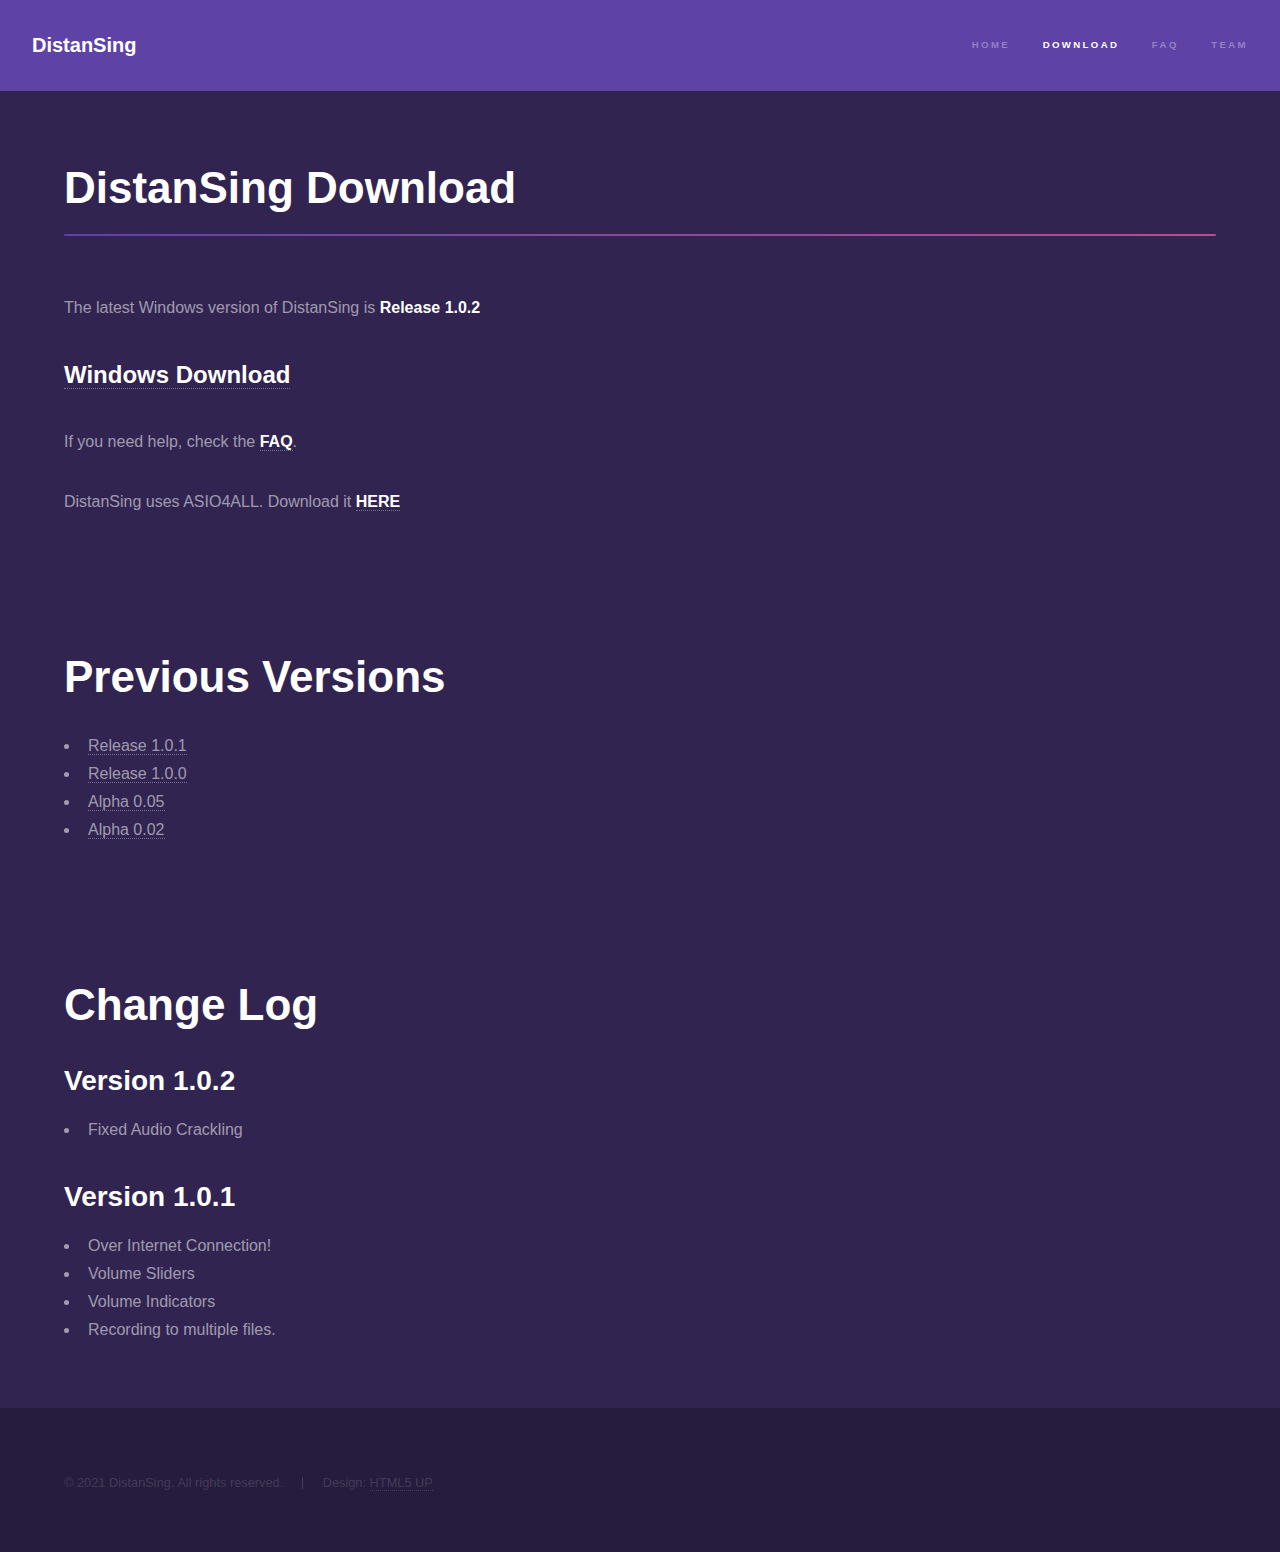
<file: download.html>
<!DOCTYPE HTML>
<!--
	Hyperspace by HTML5 UP
	html5up.net | @ajlkn
	Free for personal and commercial use under the CCA 3.0 license (html5up.net/license)
-->
<html>
	<head>
		<title>DistanSing - Download</title>
		<meta charset="utf-8" />
		<meta name="viewport" content="width=device-width, initial-scale=1, user-scalable=no" />
		<meta name="description" content="A Low-Latency Audio App Made for Musicians">
		<link rel="stylesheet" href="assets/css/main.css" />
		<noscript><link rel="stylesheet" href="assets/css/noscript.css" /></noscript>
	</head>
	<body class="is-preload">

		<!-- Header -->
			<header id="header">
				<a href="index.html" class="title">DistanSing</a>
				<nav>
					<ul>
						<li><a href="index.html">Home</a></li>
						<li><a href="download.html" class="active">Download</a></li>
						<li><a href="faq.html">FAQ</a></li>
						<li><a href="team.html">Team</a></li>

						<!-- <li><a href="elements.html">Elements</a></li> -->
					</ul>
				</nav>
			</header>

		<!-- Wrapper -->
			<div id="wrapper">

				<!-- Main -->
					<section id="main" class="wrapper">
						<div class="inner">
							<h1 class="major">DistanSing Download</h1>
							<!-- <span class="image fit"><img src="images/pic04.jpg" alt="" /></span> -->
							<p>The latest Windows version of DistanSing is <strong>Release 1.0.2</strong></p>
							<p class="download"><strong><a href="/downloads/1.0.2.zip" class="bigLink">Windows Download</a></strong></p>
							<p>If you need help, check the <strong><a href="faq.html">FAQ</a></strong>.</p>
							<p>DistanSing uses ASIO4ALL. Download it <strong><a href="/downloads/ASIO4ALL_2_14_English.exe">HERE</a></strong></p>
						</div>
						<div class="inner">
							<h1>Previous Versions</h1>
							<ul>
								<li><a href="/downloads/1.0.1.zip">Release 1.0.1</a></li>
								<li><a href="/downloads/1.0.0.zip">Release 1.0.0</a></li>
								<li><a href="/downloads/a0.05.zip">Alpha 0.05</a></li>
								<li><a href="/downloads/a0.02.zip">Alpha 0.02</a></li>
								
							</ul>
						</div>
						<div class="inner">
							<h1>Change Log</h1>
							<h2>Version 1.0.2</h2>
							<ul>
								<li>Fixed Audio Crackling</li>
							</ul>
							<h2>Version 1.0.1</h2>
							<ul>
								<li>Over Internet Connection!</li>
								<li>Volume Sliders</li>
								<li>Volume Indicators</li>
								<li>Recording to multiple files.</li>
							</ul>
						</div>
					</section>
		

			</div>

		<!-- Footer -->
			<footer id="footer" class="wrapper alt">
				<div class="inner">
					<ul class="menu">
						<li>&copy; 2021 DistanSing. All rights reserved.</li><li>Design: <a href="http://html5up.net">HTML5 UP</a></li>
					</ul>
				</div>
			</footer>

		<!-- Scripts -->
			<script src="assets/js/jquery.min.js"></script>
			<script src="assets/js/jquery.scrollex.min.js"></script>
			<script src="assets/js/jquery.scrolly.min.js"></script>
			<script src="assets/js/browser.min.js"></script>
			<script src="assets/js/breakpoints.min.js"></script>
			<script src="assets/js/util.js"></script>
			<script src="assets/js/main.js"></script>

	</body>
</html>
</file>
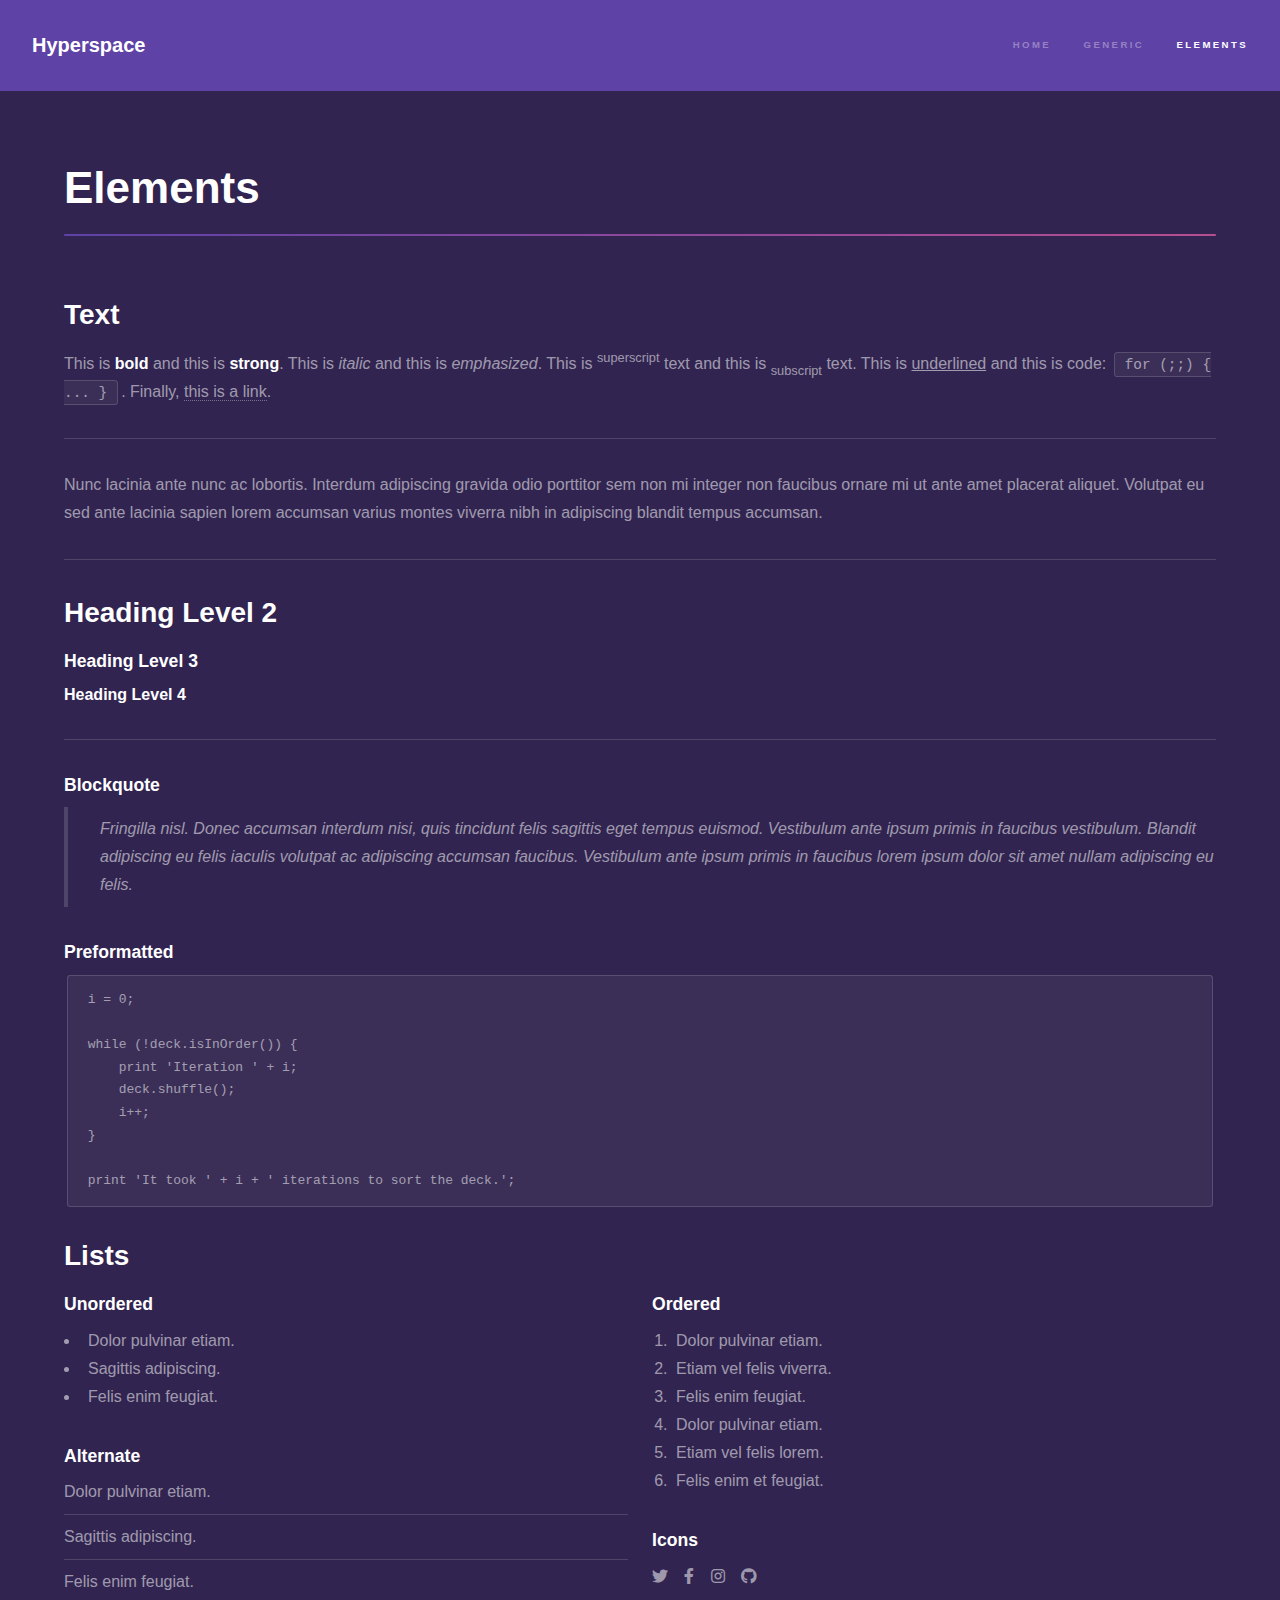
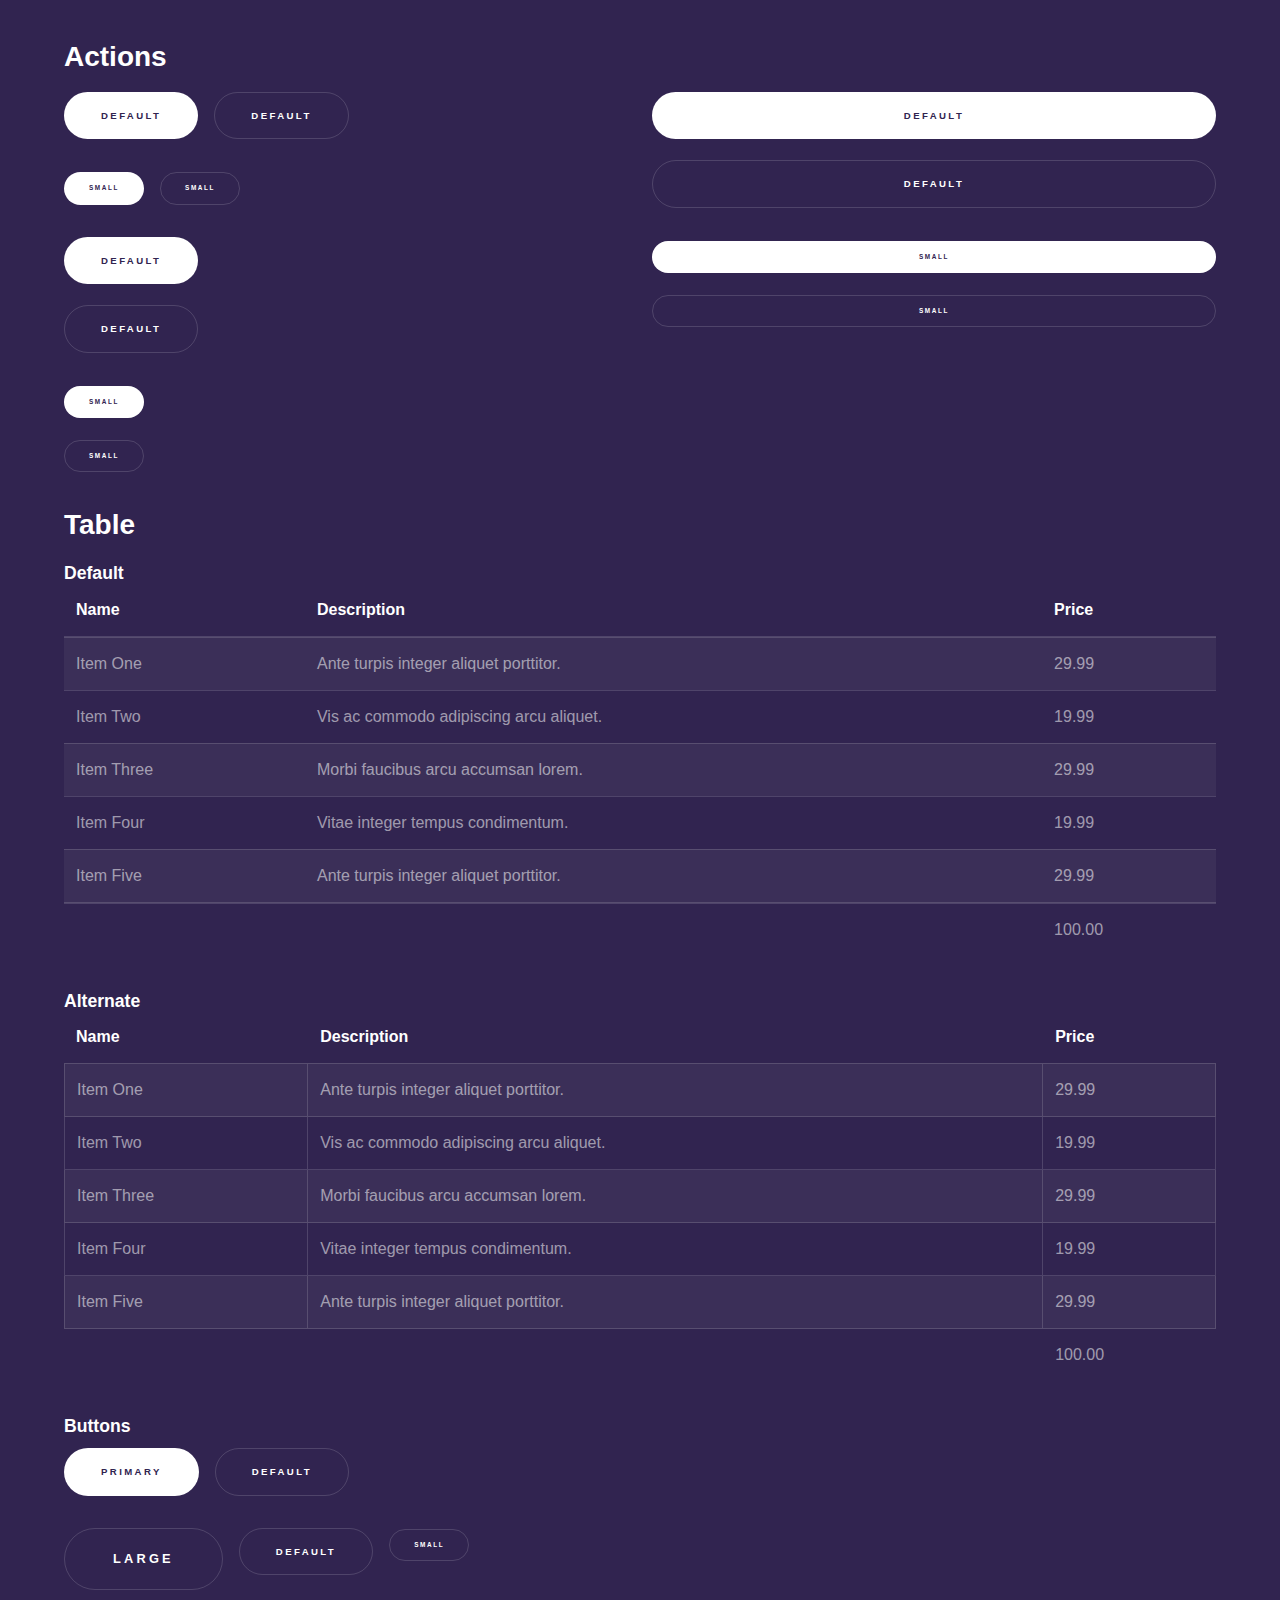
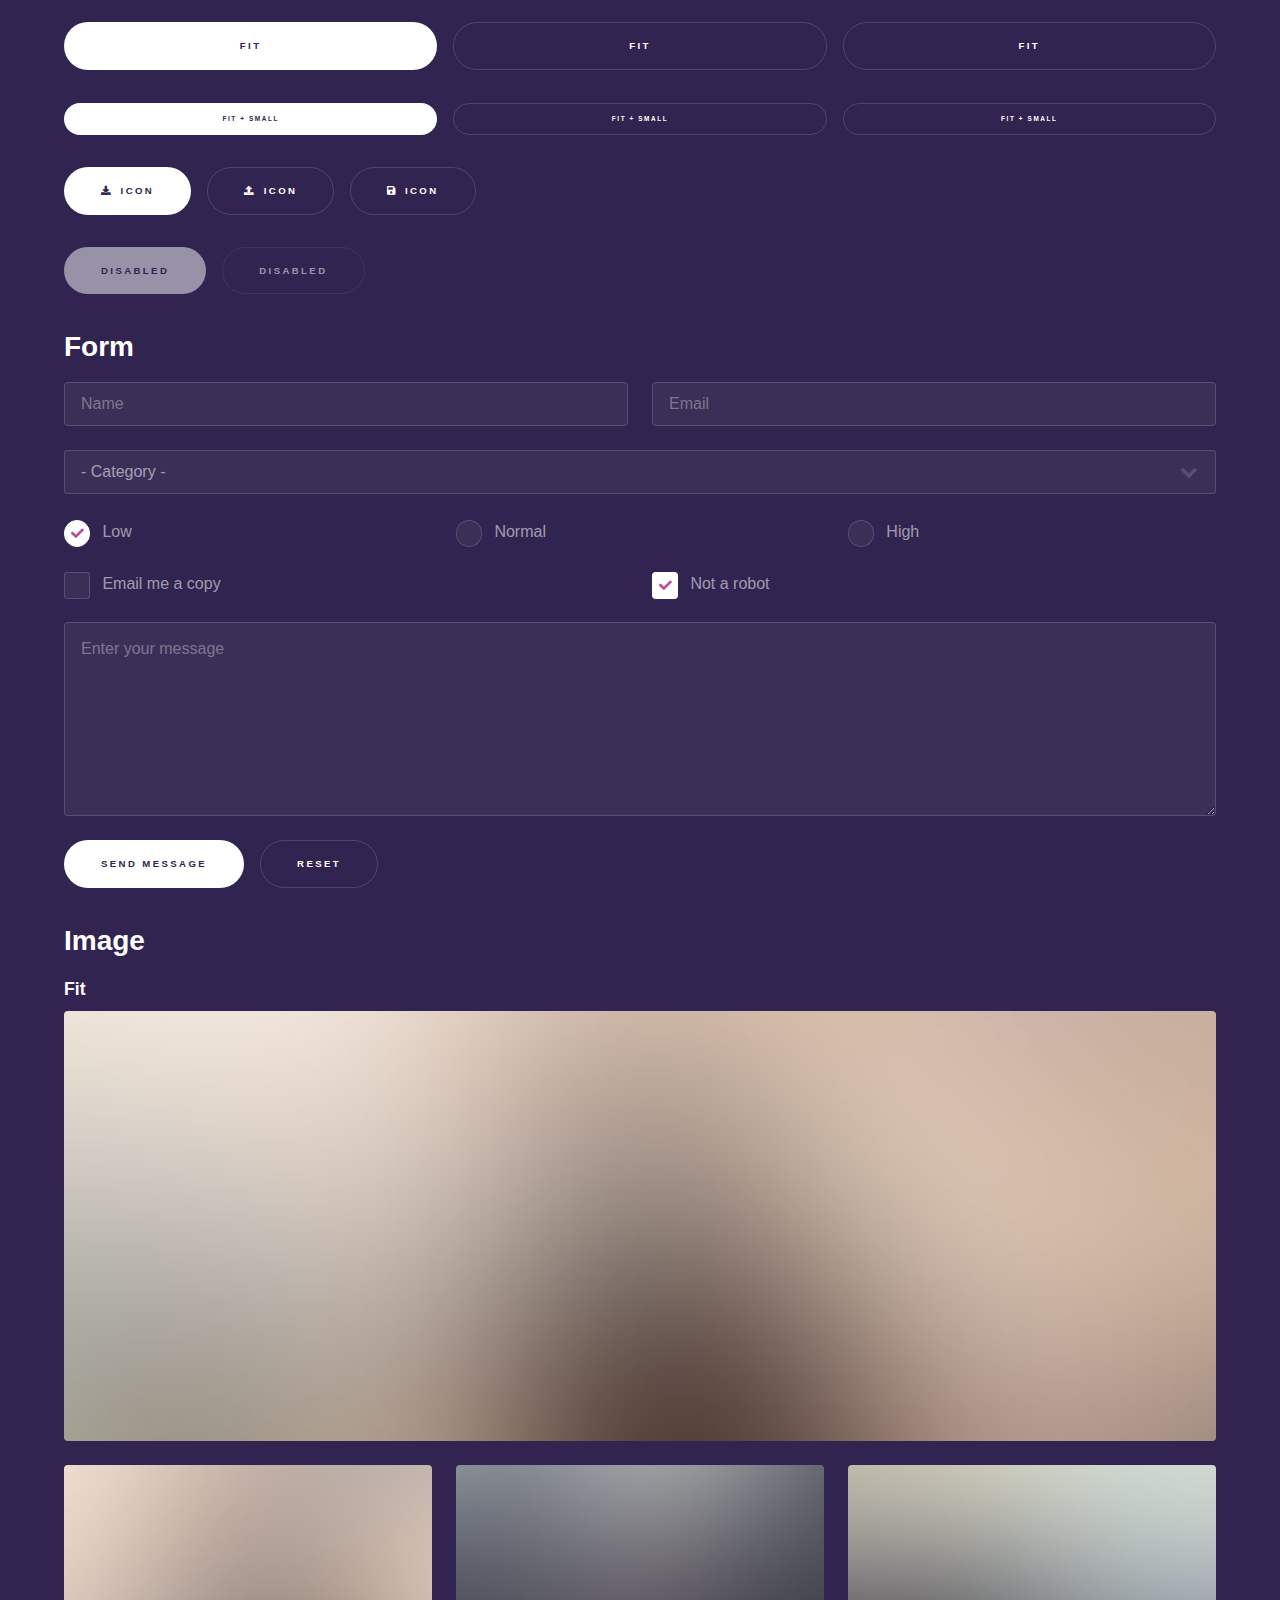
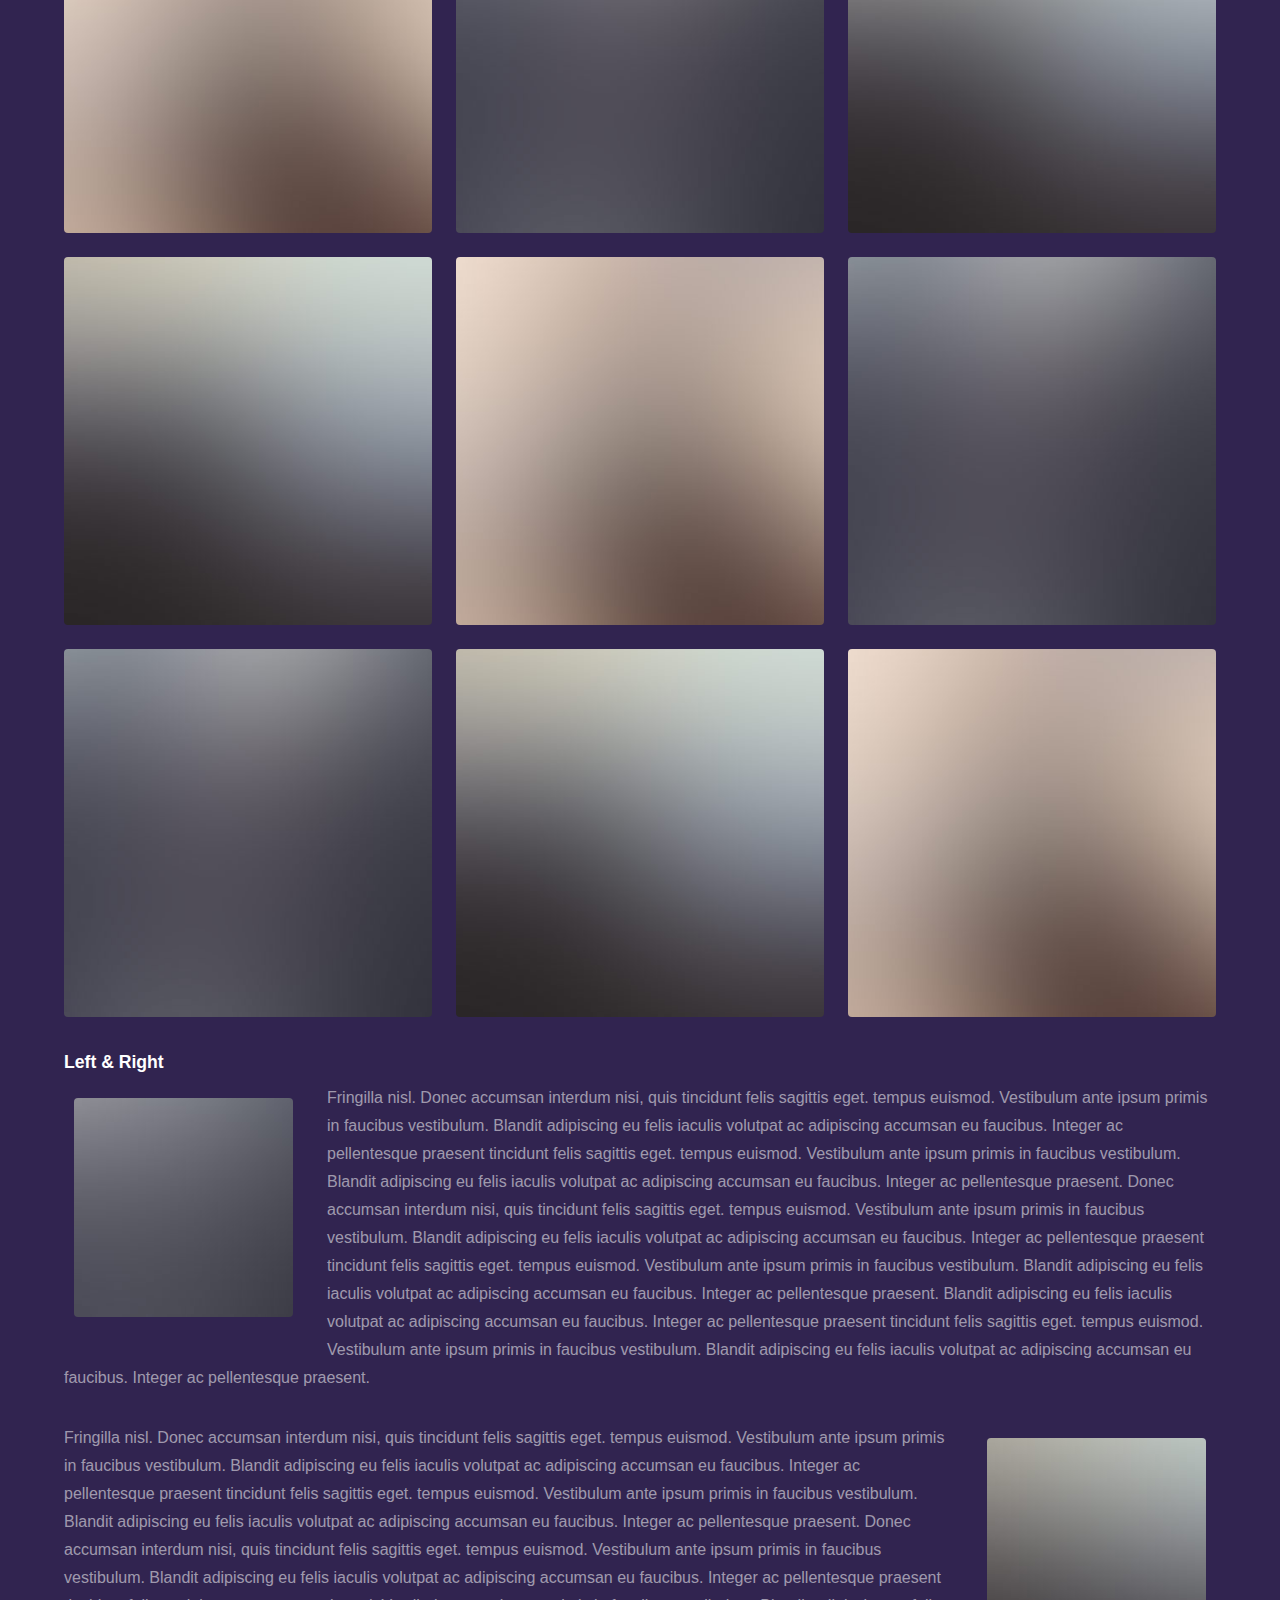
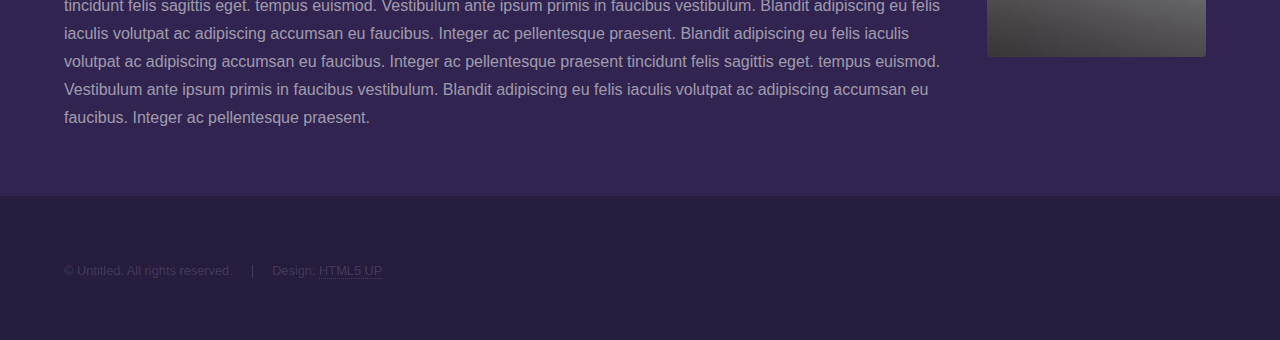
<file: elements.html>
<!DOCTYPE HTML>
<!--
	Hyperspace by HTML5 UP
	html5up.net | @ajlkn
	Free for personal and commercial use under the CCA 3.0 license (html5up.net/license)
-->
<html>
	<head>
		<title>Elements - Hyperspace by HTML5 UP</title>
		<meta charset="utf-8" />
		<meta name="viewport" content="width=device-width, initial-scale=1, user-scalable=no" />
		<link rel="stylesheet" href="assets/css/main.css" />
		<noscript><link rel="stylesheet" href="assets/css/noscript.css" /></noscript>
	</head>
	<body class="is-preload">

		<!-- Header -->
			<header id="header">
				<a href="index.html" class="title">Hyperspace</a>
				<nav>
					<ul>
						<li><a href="index.html">Home</a></li>
						<li><a href="generic.html">Generic</a></li>
						<li><a href="elements.html"  class="active">Elements</a></li>
					</ul>
				</nav>
			</header>

		<!-- Wrapper -->
			<div id="wrapper">

				<!-- Main -->
					<section id="main" class="wrapper">
						<div class="inner">
							<h1 class="major">Elements</h1>

							<!-- Text -->
								<section>
									<h2>Text</h2>
									<p>This is <b>bold</b> and this is <strong>strong</strong>. This is <i>italic</i> and this is <em>emphasized</em>.
									This is <sup>superscript</sup> text and this is <sub>subscript</sub> text.
									This is <u>underlined</u> and this is code: <code>for (;;) { ... }</code>. Finally, <a href="#">this is a link</a>.</p>
									<hr />
									<p>Nunc lacinia ante nunc ac lobortis. Interdum adipiscing gravida odio porttitor sem non mi integer non faucibus ornare mi ut ante amet placerat aliquet. Volutpat eu sed ante lacinia sapien lorem accumsan varius montes viverra nibh in adipiscing blandit tempus accumsan.</p>
									<hr />
									<h2>Heading Level 2</h2>
									<h3>Heading Level 3</h3>
									<h4>Heading Level 4</h4>
									<hr />
									<h3>Blockquote</h3>
									<blockquote>Fringilla nisl. Donec accumsan interdum nisi, quis tincidunt felis sagittis eget tempus euismod. Vestibulum ante ipsum primis in faucibus vestibulum. Blandit adipiscing eu felis iaculis volutpat ac adipiscing accumsan faucibus. Vestibulum ante ipsum primis in faucibus lorem ipsum dolor sit amet nullam adipiscing eu felis.</blockquote>
									<h3>Preformatted</h3>
									<pre><code>i = 0;

while (!deck.isInOrder()) {
    print 'Iteration ' + i;
    deck.shuffle();
    i++;
}

print 'It took ' + i + ' iterations to sort the deck.';</code></pre>
								</section>

							<!-- Lists -->
								<section>
									<h2>Lists</h2>
									<div class="row">
										<div class="col-6 col-12-medium">
											<h3>Unordered</h3>
											<ul>
												<li>Dolor pulvinar etiam.</li>
												<li>Sagittis adipiscing.</li>
												<li>Felis enim feugiat.</li>
											</ul>
											<h3>Alternate</h3>
											<ul class="alt">
												<li>Dolor pulvinar etiam.</li>
												<li>Sagittis adipiscing.</li>
												<li>Felis enim feugiat.</li>
											</ul>
										</div>
										<div class="col-6 col-12-medium">
											<h3>Ordered</h3>
											<ol>
												<li>Dolor pulvinar etiam.</li>
												<li>Etiam vel felis viverra.</li>
												<li>Felis enim feugiat.</li>
												<li>Dolor pulvinar etiam.</li>
												<li>Etiam vel felis lorem.</li>
												<li>Felis enim et feugiat.</li>
											</ol>
											<h3>Icons</h3>
											<ul class="icons">
												<li><a href="#" class="icon brands fa-twitter"><span class="label">Twitter</span></a></li>
												<li><a href="#" class="icon brands fa-facebook-f"><span class="label">Facebook</span></a></li>
												<li><a href="#" class="icon brands fa-instagram"><span class="label">Instagram</span></a></li>
												<li><a href="#" class="icon brands fa-github"><span class="label">Github</span></a></li>
											</ul>
										</div>
									</div>
									<h2>Actions</h2>
									<div class="row">
										<div class="col-6 col-12-medium">
											<ul class="actions">
												<li><a href="#" class="button primary">Default</a></li>
												<li><a href="#" class="button">Default</a></li>
											</ul>
											<ul class="actions small">
												<li><a href="#" class="button primary small">Small</a></li>
												<li><a href="#" class="button small">Small</a></li>
											</ul>
											<ul class="actions stacked">
												<li><a href="#" class="button primary">Default</a></li>
												<li><a href="#" class="button">Default</a></li>
											</ul>
											<ul class="actions stacked">
												<li><a href="#" class="button primary small">Small</a></li>
												<li><a href="#" class="button small">Small</a></li>
											</ul>
										</div>
										<div class="col-6 col-12-medium">
											<ul class="actions stacked">
												<li><a href="#" class="button primary fit">Default</a></li>
												<li><a href="#" class="button fit">Default</a></li>
											</ul>
											<ul class="actions stacked">
												<li><a href="#" class="button primary small fit">Small</a></li>
												<li><a href="#" class="button small fit">Small</a></li>
											</ul>
										</div>
									</div>
								</section>

							<!-- Table -->
								<section>
									<h2>Table</h2>
									<h3>Default</h3>
									<div class="table-wrapper">
										<table>
											<thead>
												<tr>
													<th>Name</th>
													<th>Description</th>
													<th>Price</th>
												</tr>
											</thead>
											<tbody>
												<tr>
													<td>Item One</td>
													<td>Ante turpis integer aliquet porttitor.</td>
													<td>29.99</td>
												</tr>
												<tr>
													<td>Item Two</td>
													<td>Vis ac commodo adipiscing arcu aliquet.</td>
													<td>19.99</td>
												</tr>
												<tr>
													<td>Item Three</td>
													<td> Morbi faucibus arcu accumsan lorem.</td>
													<td>29.99</td>
												</tr>
												<tr>
													<td>Item Four</td>
													<td>Vitae integer tempus condimentum.</td>
													<td>19.99</td>
												</tr>
												<tr>
													<td>Item Five</td>
													<td>Ante turpis integer aliquet porttitor.</td>
													<td>29.99</td>
												</tr>
											</tbody>
											<tfoot>
												<tr>
													<td colspan="2"></td>
													<td>100.00</td>
												</tr>
											</tfoot>
										</table>
									</div>

									<h3>Alternate</h3>
									<div class="table-wrapper">
										<table class="alt">
											<thead>
												<tr>
													<th>Name</th>
													<th>Description</th>
													<th>Price</th>
												</tr>
											</thead>
											<tbody>
												<tr>
													<td>Item One</td>
													<td>Ante turpis integer aliquet porttitor.</td>
													<td>29.99</td>
												</tr>
												<tr>
													<td>Item Two</td>
													<td>Vis ac commodo adipiscing arcu aliquet.</td>
													<td>19.99</td>
												</tr>
												<tr>
													<td>Item Three</td>
													<td> Morbi faucibus arcu accumsan lorem.</td>
													<td>29.99</td>
												</tr>
												<tr>
													<td>Item Four</td>
													<td>Vitae integer tempus condimentum.</td>
													<td>19.99</td>
												</tr>
												<tr>
													<td>Item Five</td>
													<td>Ante turpis integer aliquet porttitor.</td>
													<td>29.99</td>
												</tr>
											</tbody>
											<tfoot>
												<tr>
													<td colspan="2"></td>
													<td>100.00</td>
												</tr>
											</tfoot>
										</table>
									</div>
								</section>

							<!-- Buttons -->
								<section>
									<h3>Buttons</h3>
									<ul class="actions">
										<li><a href="#" class="button primary">Primary</a></li>
										<li><a href="#" class="button">Default</a></li>
									</ul>
									<ul class="actions">
										<li><a href="#" class="button large">Large</a></li>
										<li><a href="#" class="button">Default</a></li>
										<li><a href="#" class="button small">Small</a></li>
									</ul>
									<ul class="actions fit">
										<li><a href="#" class="button primary fit">Fit</a></li>
										<li><a href="#" class="button fit">Fit</a></li>
										<li><a href="#" class="button fit">Fit</a></li>
									</ul>
									<ul class="actions fit small">
										<li><a href="#" class="button primary fit small">Fit + Small</a></li>
										<li><a href="#" class="button fit small">Fit + Small</a></li>
										<li><a href="#" class="button fit small">Fit + Small</a></li>
									</ul>
									<ul class="actions">
										<li><a href="#" class="button primary icon solid fa-download">Icon</a></li>
										<li><a href="#" class="button icon solid fa-upload">Icon</a></li>
										<li><a href="#" class="button icon solid fa-save">Icon</a></li>
									</ul>
									<ul class="actions">
										<li><span class="button primary disabled">Disabled</span></li>
										<li><span class="button disabled">Disabled</span></li>
									</ul>
								</section>

							<!-- Form -->
								<section>
									<h2>Form</h2>
									<form method="post" action="#">
										<div class="row gtr-uniform">
											<div class="col-6 col-12-xsmall">
												<input type="text" name="demo-name" id="demo-name" value="" placeholder="Name" />
											</div>
											<div class="col-6 col-12-xsmall">
												<input type="email" name="demo-email" id="demo-email" value="" placeholder="Email" />
											</div>
											<div class="col-12">
												<select name="demo-category" id="demo-category">
													<option value="">- Category -</option>
													<option value="1">Manufacturing</option>
													<option value="1">Shipping</option>
													<option value="1">Administration</option>
													<option value="1">Human Resources</option>
												</select>
											</div>
											<div class="col-4 col-12-small">
												<input type="radio" id="demo-priority-low" name="demo-priority" checked>
												<label for="demo-priority-low">Low</label>
											</div>
											<div class="col-4 col-12-small">
												<input type="radio" id="demo-priority-normal" name="demo-priority">
												<label for="demo-priority-normal">Normal</label>
											</div>
											<div class="col-4 col-12-small">
												<input type="radio" id="demo-priority-high" name="demo-priority">
												<label for="demo-priority-high">High</label>
											</div>
											<div class="col-6 col-12-small">
												<input type="checkbox" id="demo-copy" name="demo-copy">
												<label for="demo-copy">Email me a copy</label>
											</div>
											<div class="col-6 col-12-small">
												<input type="checkbox" id="demo-human" name="demo-human" checked>
												<label for="demo-human">Not a robot</label>
											</div>
											<div class="col-12">
												<textarea name="demo-message" id="demo-message" placeholder="Enter your message" rows="6"></textarea>
											</div>
											<div class="col-12">
												<ul class="actions">
													<li><input type="submit" value="Send Message" class="primary" /></li>
													<li><input type="reset" value="Reset" /></li>
												</ul>
											</div>
										</div>
									</form>
								</section>

							<!-- Image -->
								<section>
									<h2>Image</h2>
									<h3>Fit</h3>
									<div class="box alt">
										<div class="row gtr-uniform">
											<div class="col-12"><span class="image fit"><img src="images/pic04.jpg" alt="" /></span></div>
											<div class="col-4"><span class="image fit"><img src="images/pic01.jpg" alt="" /></span></div>
											<div class="col-4"><span class="image fit"><img src="images/pic02.jpg" alt="" /></span></div>
											<div class="col-4"><span class="image fit"><img src="images/pic03.jpg" alt="" /></span></div>
											<div class="col-4"><span class="image fit"><img src="images/pic03.jpg" alt="" /></span></div>
											<div class="col-4"><span class="image fit"><img src="images/pic01.jpg" alt="" /></span></div>
											<div class="col-4"><span class="image fit"><img src="images/pic02.jpg" alt="" /></span></div>
											<div class="col-4"><span class="image fit"><img src="images/pic02.jpg" alt="" /></span></div>
											<div class="col-4"><span class="image fit"><img src="images/pic03.jpg" alt="" /></span></div>
											<div class="col-4"><span class="image fit"><img src="images/pic01.jpg" alt="" /></span></div>
										</div>
									</div>
									<h3>Left &amp; Right</h3>
									<p><span class="image left"><img src="images/pic05.jpg" alt="" /></span>Fringilla nisl. Donec accumsan interdum nisi, quis tincidunt felis sagittis eget. tempus euismod. Vestibulum ante ipsum primis in faucibus vestibulum. Blandit adipiscing eu felis iaculis volutpat ac adipiscing accumsan eu faucibus. Integer ac pellentesque praesent tincidunt felis sagittis eget. tempus euismod. Vestibulum ante ipsum primis in faucibus vestibulum. Blandit adipiscing eu felis iaculis volutpat ac adipiscing accumsan eu faucibus. Integer ac pellentesque praesent. Donec accumsan interdum nisi, quis tincidunt felis sagittis eget. tempus euismod. Vestibulum ante ipsum primis in faucibus vestibulum. Blandit adipiscing eu felis iaculis volutpat ac adipiscing accumsan eu faucibus. Integer ac pellentesque praesent tincidunt felis sagittis eget. tempus euismod. Vestibulum ante ipsum primis in faucibus vestibulum. Blandit adipiscing eu felis iaculis volutpat ac adipiscing accumsan eu faucibus. Integer ac pellentesque praesent. Blandit adipiscing eu felis iaculis volutpat ac adipiscing accumsan eu faucibus. Integer ac pellentesque praesent tincidunt felis sagittis eget. tempus euismod. Vestibulum ante ipsum primis in faucibus vestibulum. Blandit adipiscing eu felis iaculis volutpat ac adipiscing accumsan eu faucibus. Integer ac pellentesque praesent.</p>
									<p><span class="image right"><img src="images/pic06.jpg" alt="" /></span>Fringilla nisl. Donec accumsan interdum nisi, quis tincidunt felis sagittis eget. tempus euismod. Vestibulum ante ipsum primis in faucibus vestibulum. Blandit adipiscing eu felis iaculis volutpat ac adipiscing accumsan eu faucibus. Integer ac pellentesque praesent tincidunt felis sagittis eget. tempus euismod. Vestibulum ante ipsum primis in faucibus vestibulum. Blandit adipiscing eu felis iaculis volutpat ac adipiscing accumsan eu faucibus. Integer ac pellentesque praesent. Donec accumsan interdum nisi, quis tincidunt felis sagittis eget. tempus euismod. Vestibulum ante ipsum primis in faucibus vestibulum. Blandit adipiscing eu felis iaculis volutpat ac adipiscing accumsan eu faucibus. Integer ac pellentesque praesent tincidunt felis sagittis eget. tempus euismod. Vestibulum ante ipsum primis in faucibus vestibulum. Blandit adipiscing eu felis iaculis volutpat ac adipiscing accumsan eu faucibus. Integer ac pellentesque praesent. Blandit adipiscing eu felis iaculis volutpat ac adipiscing accumsan eu faucibus. Integer ac pellentesque praesent tincidunt felis sagittis eget. tempus euismod. Vestibulum ante ipsum primis in faucibus vestibulum. Blandit adipiscing eu felis iaculis volutpat ac adipiscing accumsan eu faucibus. Integer ac pellentesque praesent.</p>
								</section>

						</div>
					</section>

			</div>

		<!-- Footer -->
			<footer id="footer" class="wrapper alt">
				<div class="inner">
					<ul class="menu">
						<li>&copy; Untitled. All rights reserved.</li><li>Design: <a href="http://html5up.net">HTML5 UP</a></li>
					</ul>
				</div>
			</footer>

		<!-- Scripts -->
			<script src="assets/js/jquery.min.js"></script>
			<script src="assets/js/jquery.scrollex.min.js"></script>
			<script src="assets/js/jquery.scrolly.min.js"></script>
			<script src="assets/js/browser.min.js"></script>
			<script src="assets/js/breakpoints.min.js"></script>
			<script src="assets/js/util.js"></script>
			<script src="assets/js/main.js"></script>

	</body>
</html>
</file>
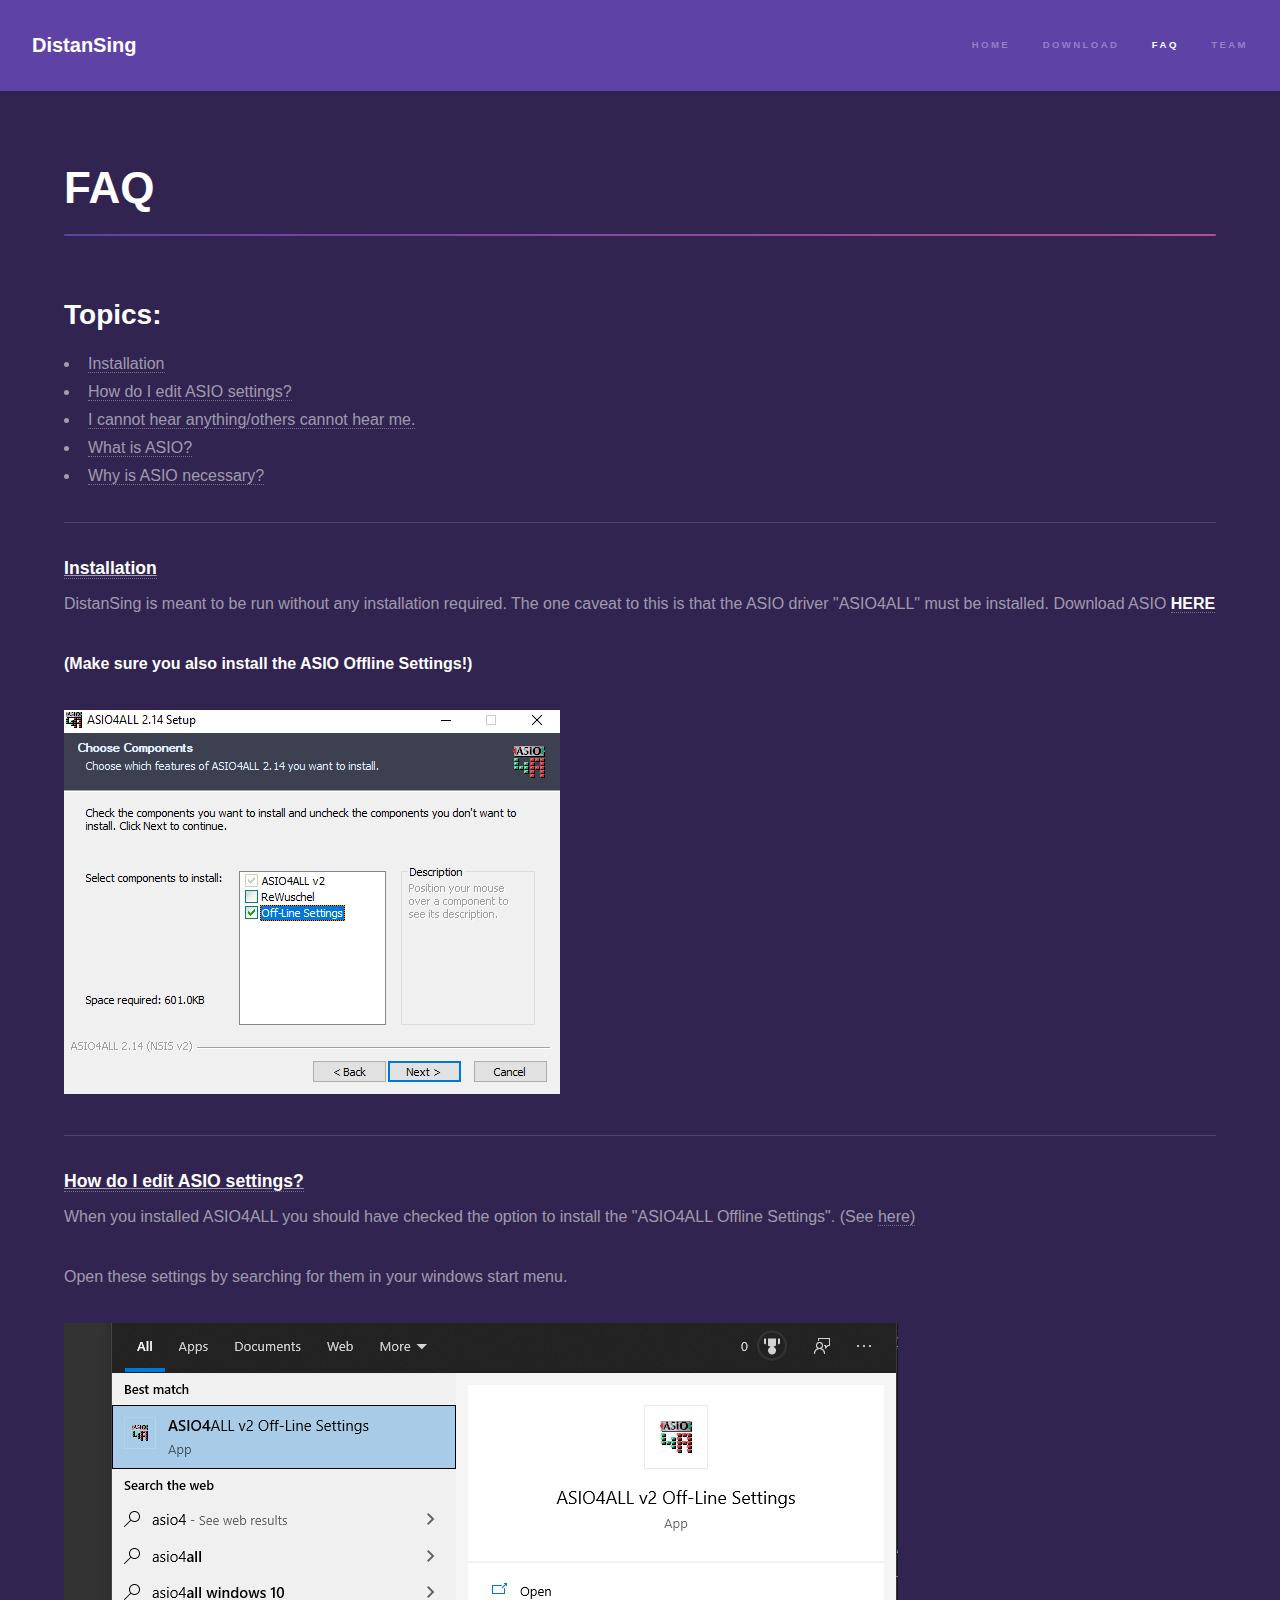
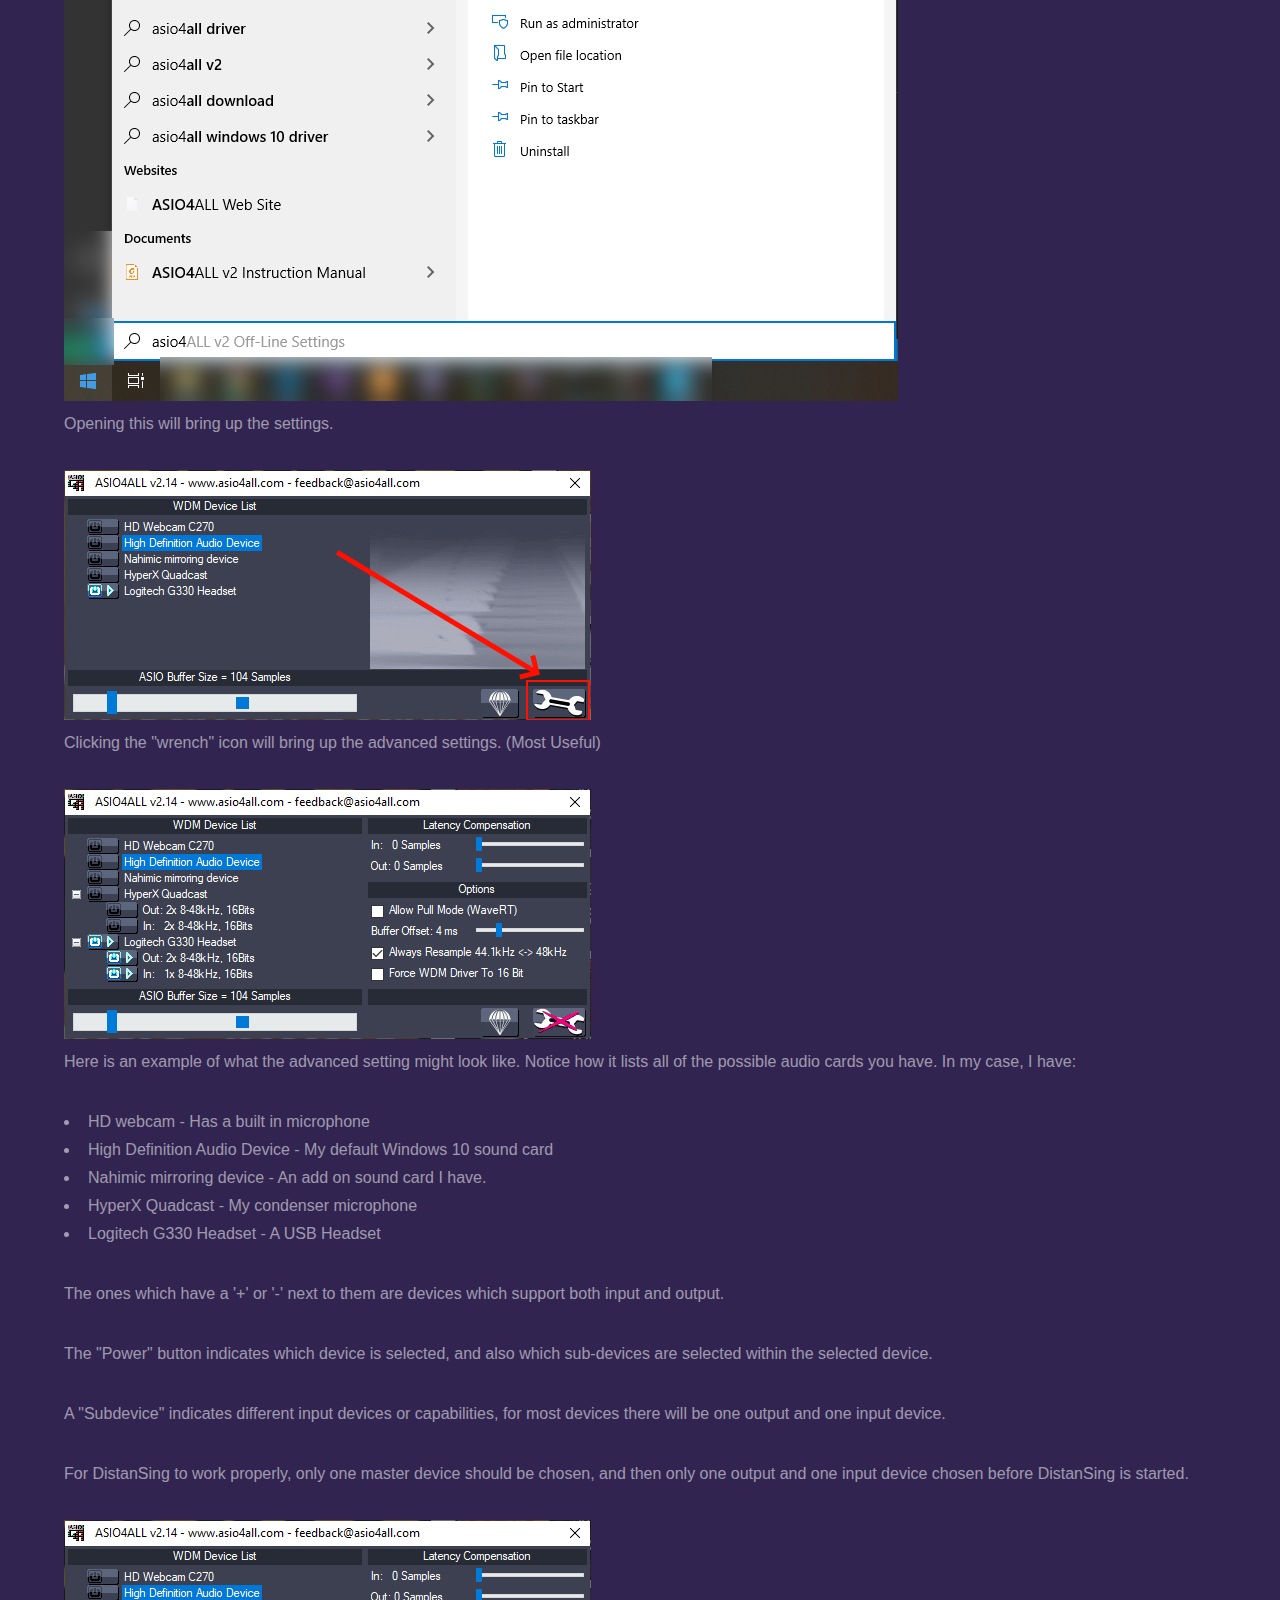
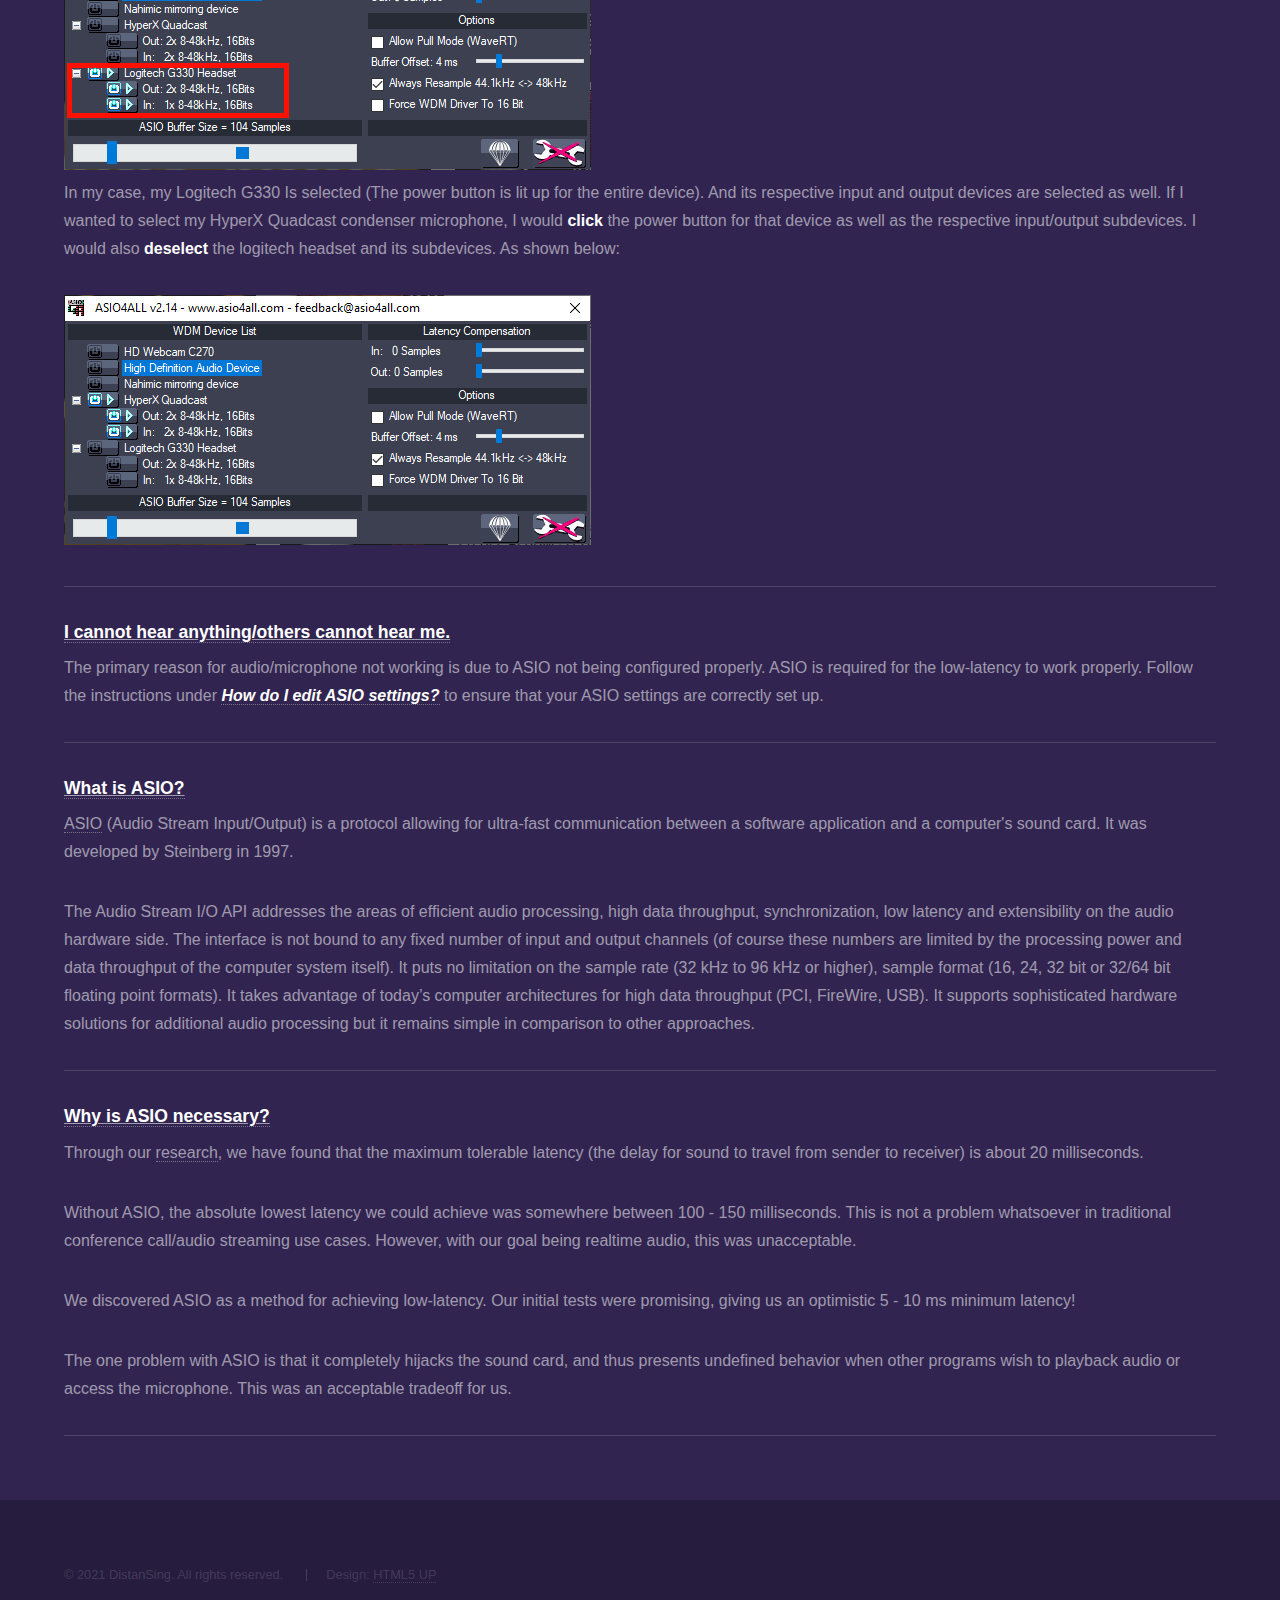
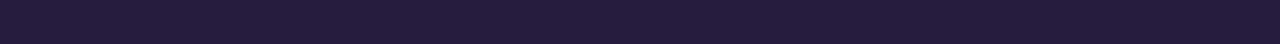
<file: faq.html>
<!DOCTYPE HTML>
<!--
	Hyperspace by HTML5 UP
	html5up.net | @ajlkn
	Free for personal and commercial use under the CCA 3.0 license (html5up.net/license)
-->
<html>

<head>
	<title>DistanSing - FAQ</title>
	<meta charset="utf-8" />
	<meta name="viewport" content="width=device-width, initial-scale=1, user-scalable=no" />
	<meta name="description" content="A Low-Latency Audio App Made for Musicians">
	<link rel="stylesheet" href="assets/css/main.css" />
	<noscript>
		<link rel="stylesheet" href="assets/css/noscript.css" />
	</noscript>
</head>

<body class="is-preload">

	<!-- Header -->
	<header id="header">
		<a href="index.html" class="title">DistanSing</a>
		<nav>
			<ul>
				<li><a href="index.html">Home</a></li>
				<li><a href="download.html">Download</a></li>
				<li><a href="faq.html" class="active">FAQ</a></li>
				<li><a href="team.html">Team</a></li>

			</ul>
		</nav>
	</header>

	<!-- Wrapper -->
	<div id="wrapper">

		<!-- Main -->
		<section id="main" class="wrapper">
			<div class="inner">
				<h1 class="major">FAQ</h1>
				<h2>Topics:</h2>
				<ul>
					<li><a href="#installation">Installation</a></li>
					<li><a href="#howASIO">How do I edit ASIO settings?</a></li>
					<li><a href="#audio">I cannot hear anything/others cannot hear me.</a></li>
					<li><a href="#whatASIO">What is ASIO?</a></li>
					<li><a href="#whyASIO">Why is ASIO necessary?</a></li>
				</ul>
				<hr>

				<u>
					<h3><a id="installation" href="#installation">Installation</a></h3>
				</u>
				<p>DistanSing is meant to be run without any installation required. The one caveat to this is that the
					ASIO driver "ASIO4ALL"
					must be installed. Download ASIO
					<strong><a href="downloads/ASIO4ALL_2_14_English.exe">HERE</a></strong>
				</p>
				<p><strong>(Make sure you also install the ASIO Offline Settings!)</strong></p>
				<p><img src="images/FAQ/ASIO_OFFLINE_SETTINGS.PNG" alt="ASIO Offline Settings Installer Option"
						data-position="center center" /></p>
				<hr>


				<u>
					<h3><a id="howASIO" href="#howASIO">How do I edit ASIO settings?</a></h3>
				</u>
				<p>When you installed ASIO4ALL you should have checked the option to install the "ASIO4ALL Offline
					Settings". (See <a href="#installation">here)</a></p>
				<p>Open these settings by searching for them in your windows start menu.</p>
				<img src="images/FAQ/offline_settings.png" alt="Windows offline settings search"
					data-position="center center" />
				<p>Opening this will bring up the settings.</p>
				<img src="images/FAQ/offline_settings_basic.PNG" alt="basic offline settings"
					data-position="center center" />
				<p>Clicking the "wrench" icon will bring up the advanced settings. (Most Useful)</p>
				<img src="images/FAQ/offline_settings_advanced.png" alt="advanced offline settings"
					data-position="center center" />
				<p>Here is an example of what the advanced setting might look like. Notice how it lists all of the
					possible audio cards you have. In my case, I have:
				</p>
				<ul>
					<li>HD webcam - Has a built in microphone</li>

					<li>High Definition Audio Device - My default Windows 10 sound card</li>
					<li>
						Nahimic mirroring device - An add on sound card I have.
					</li>
					<li>HyperX Quadcast - My condenser microphone</li>

					<li>Logitech G330 Headset - A USB Headset</li>
				</ul>
				<p>The ones which have a '+' or '-' next to them are devices which support both input and output. </p>
				<p>The "Power" button indicates which device is selected, and also which sub-devices are selected within
					the selected device.</p>
				<p>A "Subdevice" indicates different input devices or capabilities, for most devices there will be one
					output and one input device.</p>
				<p>For DistanSing to work properly, only one master device should be chosen, and then only one output
					and one input device chosen before DistanSing is started.</p>
				<img src="images/FAQ/offline_settings_advanced_selected.png"
					alt="advanced offline settings selection indicated" data-position="center center" />
				<p>In my case, my Logitech G330 Is selected (The power button is lit up for the entire device). And its
					respective input and output devices are selected as well.
					If I wanted to select my HyperX Quadcast condenser microphone, I would <strong>click</strong> the
					power button for that device as well as the respective input/output subdevices. I would also
					<strong>deselect</strong>
					the logitech headset and its subdevices. As shown below:
				</p>
				<img src="images/FAQ/offline_settings_advanced_hyperx.png"
					alt="advanced offline settings selection hyperX" data-position="center center" />
				<hr>
				<u>
					<h3><a id="audio" href="#audio">I cannot hear anything/others cannot hear me.</a></h3>
				</u>
				<p>The primary reason for audio/microphone not working is due to ASIO not being configured properly.
					ASIO is
					required for the low-latency
					to work properly. Follow the instructions under <em><strong><a href="#howASIO">How do I edit ASIO
								settings?</a></strong></em> to ensure
					that your ASIO settings are correctly set up.
				</p>
				<hr>
				<u>
					<h3><a id="whatASIO" href="#whatASIO">What is ASIO?</a></h3>
				</u>
				<p><a href="https://www.steinberg.net/en/company/technologies.html" target="_blank">ASIO</a> (Audio
					Stream Input/Output)
					is a protocol allowing for ultra-fast communication
					between a software application and a computer's sound card. It was developed by Steinberg in 1997.
				</p>
				<p>
					The Audio Stream I/O API addresses
					the areas of efficient audio processing, high data throughput, synchronization, low latency and
					extensibility on the audio hardware side.
					The interface is not bound to any fixed number of input and output channels (of course these numbers
					are limited by the processing power
					and data throughput of the computer system itself).
					It puts no limitation on the sample rate (32 kHz to 96 kHz or higher), sample format (16, 24, 32 bit
					or 32/64 bit floating point formats).
					It takes advantage of today’s computer architectures for high data throughput (PCI, FireWire, USB).
					It supports
					sophisticated hardware solutions for additional audio processing but it remains simple in comparison
					to other approaches.</p>
				<hr>
				<u>
					<h3><a id="whyASIO" href="#whyASIO">Why is ASIO necessary?</a></h3>
				</u>
				<p>Through our <a
						href="https://www.highfidelity.com/blog/how-much-latency-can-live-musicians-tolerate-da8e2ebe587a"
						target="_blank">research</a>, we have found
					that the maximum tolerable latency (the delay for sound to travel from sender to receiver) is
					about 20 milliseconds.</p>
				<p>Without ASIO, the absolute lowest latency we could achieve was somewhere between 100 - 150
					milliseconds. This is not a problem
					whatsoever in traditional conference call/audio streaming use cases. However, with our goal being
					realtime audio, this was unacceptable.
				</p>
				<p>We discovered ASIO as a method for achieving low-latency. Our initial tests were promising, giving us
					an optimistic 5 - 10 ms minimum latency!</p>
				<p>The one problem with ASIO is that it completely hijacks the sound card, and thus presents undefined
					behavior when other programs wish to playback audio or access the microphone. This was an acceptable
					tradeoff for us.
				</p>
				<hr>

			</div>
		</section>
	</div>

	<!-- Footer -->
	<footer id="footer" class="wrapper alt">
		<div class="inner">
			<ul class="menu">
				<li>&copy; 2021 DistanSing. All rights reserved.</li>
				<li>Design: <a href="http://html5up.net">HTML5 UP</a></li>
			</ul>
		</div>
	</footer>

	<!-- Scripts -->
	<script src="assets/js/jquery.min.js"></script>
	<script src="assets/js/jquery.scrollex.min.js"></script>
	<script src="assets/js/jquery.scrolly.min.js"></script>
	<script src="assets/js/browser.min.js"></script>
	<script src="assets/js/breakpoints.min.js"></script>
	<script src="assets/js/util.js"></script>
	<script src="assets/js/main.js"></script>

</body>

</html>
</file>
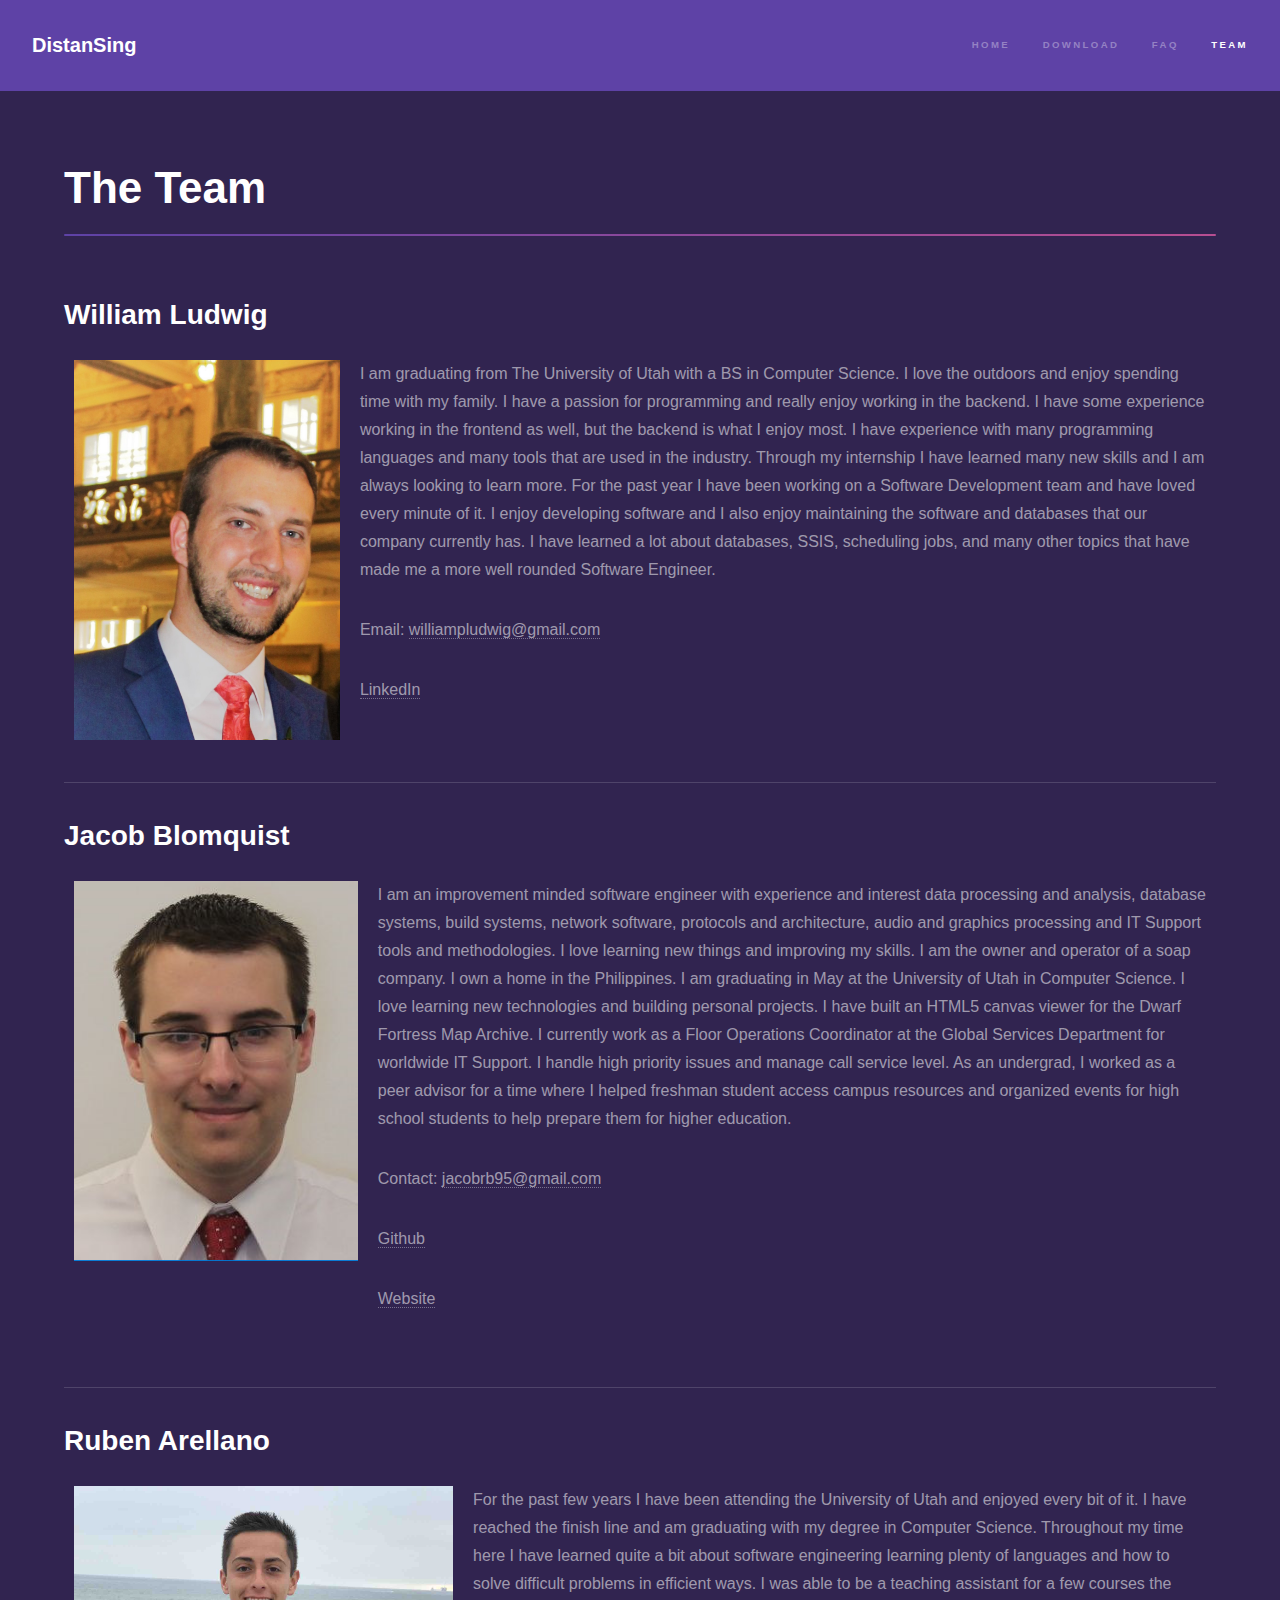
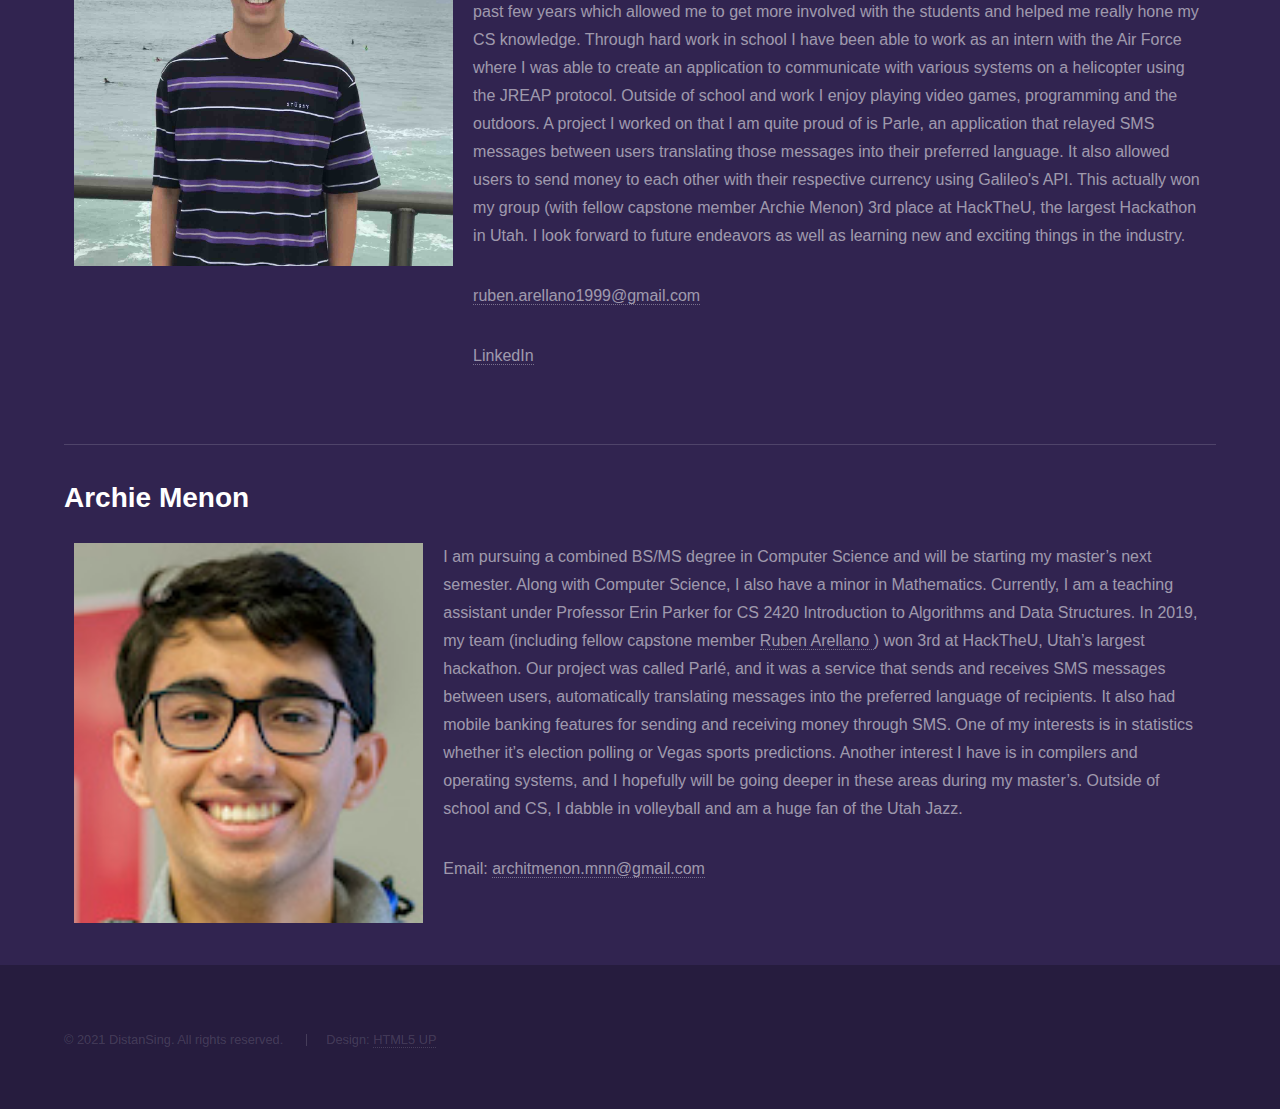
<file: team.html>
<!DOCTYPE HTML>
<!--
	Hyperspace by HTML5 UP
	html5up.net | @ajlkn
	Free for personal and commercial use under the CCA 3.0 license (html5up.net/license)
-->
<html>

<head>
	<title>DistanSing - Team</title>
	<meta charset="utf-8" />
	<meta name="viewport" content="width=device-width, initial-scale=1, user-scalable=no" />
	<meta name="description" content="A Low-Latency Audio App Made for Musicians">
	<link rel="stylesheet" href="assets/css/main.css" />
	<noscript>
		<link rel="stylesheet" href="assets/css/noscript.css" />
	</noscript>
</head>

<body class="is-preload">

	<!-- Header -->
	<header id="header">
		<a href="index.html" class="title">DistanSing</a>
		<nav>
			<ul>
				<li><a href="index.html">Home</a></li>
				<li><a href="download.html">Download</a></li>
				<li><a href="faq.html">FAQ</a></li>
				<li><a href="team.html" class="active">Team</a></li>

			</ul>
		</nav>
	</header>

	<!-- Wrapper -->
	<div id="wrapper">

		<!-- Main -->
		<section id="main" class="wrapper">
			<div class="inner">
				<h1 class="major">The Team</h1>

				<h2 class="major">William Ludwig</h2>
				<div class="cont">
					<img src="images/willam.jpg" alt="Picture of William Ludwig" height=400px class="left">
					<div class="right">
						<p>I am graduating from The University of Utah with a BS in Computer Science. I
							love
							the outdoors and enjoy spending time with my family. I have a passion for programming and
							really
							enjoy working in the backend. I have some experience working in the frontend as well, but
							the
							backend is what I enjoy most. I have experience with many programming languages and many
							tools
							that are used in the industry. Through my internship I have learned many new skills and I am
							always looking to learn more. For the past year I have been working on a Software
							Development
							team and have loved every minute of it. I enjoy developing software and I also enjoy
							maintaining
							the software and databases that our company currently has. I have learned a lot about
							databases,
							SSIS, scheduling jobs, and many other topics that have made me a more well rounded Software
							Engineer.</p>
						<p>
							Email: <a href="mailto://williampludwig@gmail.com"
								target="_blank">williampludwig@gmail.com</a>
						</p>
						<p>
							<a href="http://www.linkedin.com/in/william-ludwig-7528b1153" target="_blank">LinkedIn</a>
						</p>
					</div>
				</div>
				<hr>
				<h2 class="major">Jacob Blomquist</h2>
				<div class="cont">
					<img src="images/jacob.PNG" alt="Jacob Blomquist's Picture" height=400px class="left">
					<div class="right">
						<p>I am an improvement minded software engineer with experience and interest data processing and
							analysis, database systems, build systems, network software, protocols and architecture,
							audio and graphics processing and IT Support tools and methodologies. I love learning new
							things and improving my skills. I am the owner and operator of a soap company. I own a home
							in the Philippines. I am graduating in May at the University of Utah in Computer Science. I
							love learning new technologies and building personal projects. I have built an HTML5 canvas
							viewer for the Dwarf Fortress Map Archive. I currently work as a Floor Operations
							Coordinator at the Global Services Department for worldwide IT Support. I handle high
							priority issues and manage call service level. As an undergrad, I worked as a peer advisor
							for a time where I helped freshman student access campus resources and organized events for
							high school students to help prepare them for higher education.</p>
						<p>Contact: <a href="mailto://jacobrb95@gmail.com">jacobrb95@gmail.com</a>
						</p>
						<p>
							<a href="https://github.com/JacobRBlomquist/" target="_blank">Github</a>
						</p>
							<p><a href="https://blomquist.xyz" target="_blank">Website</a></p>
					</div>
				</div>
				<hr>
				<h2 class="major" id="Ruben">Ruben Arellano</h2>
				<div class="cont">
					<img src="images/ruben.jpg" alt="Ruben Arellano's Picture" height="400px" class="left">
					<div class="right">
						<p>For the past few years I have been attending the University of Utah and enjoyed every bit of
							it. I have reached the finish
							line and am graduating with my degree in Computer Science. Throughout my time here I have
							learned quite a bit about software engineering learning
							plenty of languages and how to solve difficult problems in efficient ways. I was able to be
							a teaching assistant for a few courses
							the past few years which allowed me to get more involved with the students and helped me
							really hone my CS knowledge. Through hard work in school
							I have been able to work as an intern with the Air Force where I was able to create an
							application to communicate with various systems on a
							helicopter using the JREAP protocol. Outside of school and work I enjoy playing video games,
							programming and the outdoors. A project I worked
							on that I am quite proud of is Parle, an application that relayed SMS messages between users
							translating those messages into their preferred language.
							It also allowed users to send money to each other with their respective currency using
							Galileo's API. This actually won my group (with fellow capstone member Archie Menon) 3rd
							place
							at HackTheU, the largest Hackathon in Utah. I look forward to future endeavors as well as
							learning new and exciting things in the industry.</p>
						<p>
							<a href="mailto://ruben.arellano1999@gmail.com">ruben.arellano1999@gmail.com</a>
						</p>
						<p>
							<a href="https://www.linkedin.com/in/ruben-arellano-8a4a21171/" target="_blank">LinkedIn</a>
						</p>
					</div>
				</div>
				<hr>
				<h2 class="major">Archie Menon</h2>
				<div class="cont">
					<img src="images/archie.jpg" alt="Picture of Archie Menon" height=400px class="left">
					<div class="right">
						<p>I am pursuing a combined BS/MS degree in Computer Science and will be starting my
							master’s next semester. Along with Computer Science, I also have a minor in Mathematics.
							Currently, I am a teaching assistant under Professor Erin Parker for CS 2420 Introduction to
							Algorithms and Data Structures. In 2019, my team (including fellow capstone member <a
								href="#Ruben">
								Ruben
								Arellano
							</a>) won 3rd at HackTheU, Utah’s largest hackathon. Our project was called Parlé, and it
							was a service that sends and receives SMS messages between users, automatically translating
							messages into the preferred language of recipients. It also had mobile banking features for
							sending and receiving money through SMS. One of my interests is in statistics whether it’s
							election polling or Vegas sports predictions. Another interest I have is in compilers and
							operating systems, and I hopefully will be going deeper in these areas during my master’s.
							Outside of school and CS, I dabble in volleyball and am a huge fan of the Utah Jazz.
						</p>
						<p>
							Email: <a href="mailto://architmenon.mnn@gmail.com"
								target="_blank">architmenon.mnn@gmail.com
							</a>
						</p>
					</div>
				</div>

			</div>
		</section>


	</div>

	<!-- Footer -->
	<footer id="footer" class="wrapper alt">
		<div class="inner">
			<ul class="menu">
				<li>&copy; 2021 DistanSing. All rights reserved.</li>
				<li>Design: <a href="http://html5up.net">HTML5 UP</a></li>
			</ul>
		</div>
	</footer>

	<!-- Scripts -->
	<script src="assets/js/jquery.min.js"></script>
	<script src="assets/js/jquery.scrollex.min.js"></script>
	<script src="assets/js/jquery.scrolly.min.js"></script>
	<script src="assets/js/browser.min.js"></script>
	<script src="assets/js/breakpoints.min.js"></script>
	<script src="assets/js/util.js"></script>
	<script src="assets/js/main.js"></script>

</body>

</html>
</file>
<file: assets/css/noscript.css>
/*
	Hyperspace by HTML5 UP
	html5up.net | @ajlkn
	Free for personal and commercial use under the CCA 3.0 license (html5up.net/license)
*/

/* Spotlights */

	.spotlights > section > .image:before {
		opacity: 0 !important;
	}

	.spotlights > section > .content > .inner {
		-moz-transform: none !important;
		-webkit-transform: none !important;
		-ms-transform: none !important;
		transform: none !important;
		opacity: 1 !important;
	}

/* Wrapper */

	.wrapper > .inner {
		opacity: 1 !important;
		-moz-transform: none !important;
		-webkit-transform: none !important;
		-ms-transform: none !important;
		transform: none !important;
	}

/* Sidebar */

	#sidebar > .inner {
		opacity: 1 !important;
	}

	#sidebar nav > ul > li {
		-moz-transform: none !important;
		-webkit-transform: none !important;
		-ms-transform: none !important;
		transform: none !important;
		opacity: 1 !important;
	}
</file>
<file: assets/css/main.css>
@import url(fontawesome-all.min.css);

/*
	Hyperspace by HTML5 UP
	html5up.net | @ajlkn
	Free for personal and commercial use under the CCA 3.0 license (html5up.net/license)
*/

html, body, div, span, applet, object,
iframe, h1, h2, h3, h4, h5, h6, p, blockquote,
pre, a, abbr, acronym, address, big, cite,
code, del, dfn, em, img, ins, kbd, q, s, samp,
small, strike, strong, sub, sup, tt, var, b,
u, i, center, dl, dt, dd, ol, ul, li, fieldset,
form, label, legend, table, caption, tbody,
tfoot, thead, tr, th, td, article, aside,
canvas, details, embed, figure, figcaption,
footer, header, hgroup, menu, nav, output, ruby,
section, summary, time, mark, audio, video {
	margin: 0;
	padding: 0;
	border: 0;
	font-size: 100%;
	font: inherit;
	vertical-align: baseline;}

article, aside, details, figcaption, figure,
footer, header, hgroup, menu, nav, section {
	display: block;}

body {
	line-height: 1;
}

ol, ul {
	list-style: none;
}

blockquote, q {
	quotes: none;
}

	blockquote:before, blockquote:after, q:before, q:after {
		content: '';
		content: none;
	}

table {
	border-collapse: collapse;
	border-spacing: 0;
}

body {
	-webkit-text-size-adjust: none;
}

mark {
	background-color: transparent;
	color: inherit;
}

input::-moz-focus-inner {
	border: 0;
	padding: 0;
}

input, select, textarea {
	-moz-appearance: none;
	-webkit-appearance: none;
	-ms-appearance: none;
	appearance: none;
}

/* Basic */

	@-ms-viewport {
		width: device-width;
	}

	body {
		-ms-overflow-style: scrollbar;
	}

	@media screen and (max-width: 480px) {

		html, body {
			min-width: 320px;
		}

	}

	html {
		box-sizing: border-box;
	}

	*, *:before, *:after {
		box-sizing: inherit;
	}

	body {
		background: #312450;
	}

		body.is-preload *, body.is-preload *:before, body.is-preload *:after {
			-moz-animation: none !important;
			-webkit-animation: none !important;
			-ms-animation: none !important;
			animation: none !important;
			-moz-transition: none !important;
			-webkit-transition: none !important;
			-ms-transition: none !important;
			transition: none !important;
		}

/* Type */

	body, input, select, textarea {
		color: rgba(255, 255, 255, 0.55);
		font-family: Arial, Helvetica, sans-serif;
		font-size: 16.5pt;
		font-weight: normal;
		line-height: 1.75;
	}

		@media screen and (max-width: 1680px) {

			body, input, select, textarea {
				font-size: 13pt;
			}

		}

		@media screen and (max-width: 1280px) {

			body, input, select, textarea {
				font-size: 12pt;
			}

		}

		@media screen and (max-width: 360px) {

			body, input, select, textarea {
				font-size: 11pt;
			}

		}

	a {
		-moz-transition: color 0.2s ease, border-bottom-color 0.2s ease;
		-webkit-transition: color 0.2s ease, border-bottom-color 0.2s ease;
		-ms-transition: color 0.2s ease, border-bottom-color 0.2s ease;
		transition: color 0.2s ease, border-bottom-color 0.2s ease;
		border-bottom: dotted 1px rgba(255, 255, 255, 0.35);
		color: inherit;
		text-decoration: none;
	}

		a:hover {
			border-bottom-color: transparent;
			color: #ffffff;
		}

	strong, b {
		color: #ffffff;
		font-weight: bold;
	}

	em, i {
		font-style: italic;
	}

	p {
		margin: 0 0 2em 0;
	}

	h1, h2, h3, h4, h5, h6 {
		color: #ffffff;
		font-weight: bold;
		line-height: 1.5;
		margin: 0 0 0.5em 0;
	}

		h1 a, h2 a, h3 a, h4 a, h5 a, h6 a {
			color: inherit;
			text-decoration: none;
		}

	h1 {
		font-size: 2.75em;
	}

		h1.major {
			margin: 0 0 1.3em 0;
			position: relative;
			padding-bottom: 0.35em;
		}

			h1.major:after {
				background-image: -moz-linear-gradient(to right, #5e42a6, #b74e91);
				background-image: -webkit-linear-gradient(to right, #5e42a6, #b74e91);
				background-image: -ms-linear-gradient(to right, #5e42a6, #b74e91);
				background-image: linear-gradient(to right, #5e42a6, #b74e91);
				-moz-transition: max-width 0.2s ease;
				-webkit-transition: max-width 0.2s ease;
				-ms-transition: max-width 0.2s ease;
				transition: max-width 0.2s ease;
				border-radius: 0.2em;
				bottom: 0;
				content: '';
				height: 0.05em;
				position: absolute;
				right: 0;
				width: 100%;
			}

	h2 {
		font-size: 1.75em;
	}

	h3 {
		font-size: 1.1em;
	}

	h4 {
		font-size: 1em;
	}

	h5 {
		font-size: 0.8em;
	}

	h6 {
		font-size: 0.6em;
	}

	@media screen and (max-width: 736px) {

		h1 {
			font-size: 2em;
		}

		h2 {
			font-size: 1.25em;
		}

		h3 {
			font-size: 1em;
		}

		h4 {
			font-size: 0.8em;
		}

		h5 {
			font-size: 0.6em;
		}

		h6 {
			font-size: 0.6em;
		}

	}

	sub {
		font-size: 0.8em;
		position: relative;
		top: 0.5em;
	}

	sup {
		font-size: 0.8em;
		position: relative;
		top: -0.5em;
	}

	blockquote {
		border-left: solid 4px rgba(255, 255, 255, 0.15);
		font-style: italic;
		margin: 0 0 2em 0;
		padding: 0.5em 0 0.5em 2em;
	}

	code {
		background: rgba(255, 255, 255, 0.05);
		border-radius: 0.25em;
		border: solid 1px rgba(255, 255, 255, 0.15);
		font-family: "Courier New", monospace;
		font-size: 0.9em;
		margin: 0 0.25em;
		padding: 0.25em 0.65em;
	}

	pre {
		-webkit-overflow-scrolling: touch;
		font-family: "Courier New", monospace;
		font-size: 0.9em;
		margin: 0 0 2em 0;
	}

		pre code {
			display: block;
			line-height: 1.75em;
			padding: 1em 1.5em;
			overflow-x: auto;
		}

	hr {
		border: 0;
		border-bottom: solid 1px rgba(255, 255, 255, 0.15);
		margin: 2em 0;
	}

		hr.major {
			margin: 3em 0;
		}

	.align-left {
		text-align: left;
	}

	.align-center {
		text-align: center;
	}

	.align-right {
		text-align: right;
	}

/* Row */

	.row {
		display: flex;
		flex-wrap: wrap;
		box-sizing: border-box;
		align-items: stretch;
	}

		.row > * {
			box-sizing: border-box;
		}

		.row.gtr-uniform > * > :last-child {
			margin-bottom: 0;
		}

		.row.aln-left {
			justify-content: flex-start;
		}

		.row.aln-center {
			justify-content: center;
		}

		.row.aln-right {
			justify-content: flex-end;
		}

		.row.aln-top {
			align-items: flex-start;
		}

		.row.aln-middle {
			align-items: center;
		}

		.row.aln-bottom {
			align-items: flex-end;
		}

		.row > .imp {
			order: -1;
		}

		.row > .col-1 {
			width: 8.33333%;
		}

		.row > .off-1 {
			margin-left: 8.33333%;
		}

		.row > .col-2 {
			width: 16.66667%;
		}

		.row > .off-2 {
			margin-left: 16.66667%;
		}

		.row > .col-3 {
			width: 25%;
		}

		.row > .off-3 {
			margin-left: 25%;
		}

		.row > .col-4 {
			width: 33.33333%;
		}

		.row > .off-4 {
			margin-left: 33.33333%;
		}

		.row > .col-5 {
			width: 41.66667%;
		}

		.row > .off-5 {
			margin-left: 41.66667%;
		}

		.row > .col-6 {
			width: 50%;
		}

		.row > .off-6 {
			margin-left: 50%;
		}

		.row > .col-7 {
			width: 58.33333%;
		}

		.row > .off-7 {
			margin-left: 58.33333%;
		}

		.row > .col-8 {
			width: 66.66667%;
		}

		.row > .off-8 {
			margin-left: 66.66667%;
		}

		.row > .col-9 {
			width: 75%;
		}

		.row > .off-9 {
			margin-left: 75%;
		}

		.row > .col-10 {
			width: 83.33333%;
		}

		.row > .off-10 {
			margin-left: 83.33333%;
		}

		.row > .col-11 {
			width: 91.66667%;
		}

		.row > .off-11 {
			margin-left: 91.66667%;
		}

		.row > .col-12 {
			width: 100%;
		}

		.row > .off-12 {
			margin-left: 100%;
		}

		.row.gtr-0 {
			margin-top: 0;
			margin-left: 0em;
		}

			.row.gtr-0 > * {
				padding: 0 0 0 0em;
			}

			.row.gtr-0.gtr-uniform {
				margin-top: 0em;
			}

				.row.gtr-0.gtr-uniform > * {
					padding-top: 0em;
				}

		.row.gtr-25 {
			margin-top: 0;
			margin-left: -0.375em;
		}

			.row.gtr-25 > * {
				padding: 0 0 0 0.375em;
			}

			.row.gtr-25.gtr-uniform {
				margin-top: -0.375em;
			}

				.row.gtr-25.gtr-uniform > * {
					padding-top: 0.375em;
				}

		.row.gtr-50 {
			margin-top: 0;
			margin-left: -0.75em;
		}

			.row.gtr-50 > * {
				padding: 0 0 0 0.75em;
			}

			.row.gtr-50.gtr-uniform {
				margin-top: -0.75em;
			}

				.row.gtr-50.gtr-uniform > * {
					padding-top: 0.75em;
				}

		.row {
			margin-top: 0;
			margin-left: -1.5em;
		}

			.row > * {
				padding: 0 0 0 1.5em;
			}

			.row.gtr-uniform {
				margin-top: -1.5em;
			}

				.row.gtr-uniform > * {
					padding-top: 1.5em;
				}

		.row.gtr-150 {
			margin-top: 0;
			margin-left: -2.25em;
		}

			.row.gtr-150 > * {
				padding: 0 0 0 2.25em;
			}

			.row.gtr-150.gtr-uniform {
				margin-top: -2.25em;
			}

				.row.gtr-150.gtr-uniform > * {
					padding-top: 2.25em;
				}

		.row.gtr-200 {
			margin-top: 0;
			margin-left: -3em;
		}

			.row.gtr-200 > * {
				padding: 0 0 0 3em;
			}

			.row.gtr-200.gtr-uniform {
				margin-top: -3em;
			}

				.row.gtr-200.gtr-uniform > * {
					padding-top: 3em;
				}

		@media screen and (max-width: 1680px) {

			.row {
				display: flex;
				flex-wrap: wrap;
				box-sizing: border-box;
				align-items: stretch;
			}

				.row > * {
					box-sizing: border-box;
				}

				.row.gtr-uniform > * > :last-child {
					margin-bottom: 0;
				}

				.row.aln-left {
					justify-content: flex-start;
				}

				.row.aln-center {
					justify-content: center;
				}

				.row.aln-right {
					justify-content: flex-end;
				}

				.row.aln-top {
					align-items: flex-start;
				}

				.row.aln-middle {
					align-items: center;
				}

				.row.aln-bottom {
					align-items: flex-end;
				}

				.row > .imp-xlarge {
					order: -1;
				}

				.row > .col-1-xlarge {
					width: 8.33333%;
				}

				.row > .off-1-xlarge {
					margin-left: 8.33333%;
				}

				.row > .col-2-xlarge {
					width: 16.66667%;
				}

				.row > .off-2-xlarge {
					margin-left: 16.66667%;
				}

				.row > .col-3-xlarge {
					width: 25%;
				}

				.row > .off-3-xlarge {
					margin-left: 25%;
				}

				.row > .col-4-xlarge {
					width: 33.33333%;
				}

				.row > .off-4-xlarge {
					margin-left: 33.33333%;
				}

				.row > .col-5-xlarge {
					width: 41.66667%;
				}

				.row > .off-5-xlarge {
					margin-left: 41.66667%;
				}

				.row > .col-6-xlarge {
					width: 50%;
				}

				.row > .off-6-xlarge {
					margin-left: 50%;
				}

				.row > .col-7-xlarge {
					width: 58.33333%;
				}

				.row > .off-7-xlarge {
					margin-left: 58.33333%;
				}

				.row > .col-8-xlarge {
					width: 66.66667%;
				}

				.row > .off-8-xlarge {
					margin-left: 66.66667%;
				}

				.row > .col-9-xlarge {
					width: 75%;
				}

				.row > .off-9-xlarge {
					margin-left: 75%;
				}

				.row > .col-10-xlarge {
					width: 83.33333%;
				}

				.row > .off-10-xlarge {
					margin-left: 83.33333%;
				}

				.row > .col-11-xlarge {
					width: 91.66667%;
				}

				.row > .off-11-xlarge {
					margin-left: 91.66667%;
				}

				.row > .col-12-xlarge {
					width: 100%;
				}

				.row > .off-12-xlarge {
					margin-left: 100%;
				}

				.row.gtr-0 {
					margin-top: 0;
					margin-left: 0em;
				}

					.row.gtr-0 > * {
						padding: 0 0 0 0em;
					}

					.row.gtr-0.gtr-uniform {
						margin-top: 0em;
					}

						.row.gtr-0.gtr-uniform > * {
							padding-top: 0em;
						}

				.row.gtr-25 {
					margin-top: 0;
					margin-left: -0.375em;
				}

					.row.gtr-25 > * {
						padding: 0 0 0 0.375em;
					}

					.row.gtr-25.gtr-uniform {
						margin-top: -0.375em;
					}

						.row.gtr-25.gtr-uniform > * {
							padding-top: 0.375em;
						}

				.row.gtr-50 {
					margin-top: 0;
					margin-left: -0.75em;
				}

					.row.gtr-50 > * {
						padding: 0 0 0 0.75em;
					}

					.row.gtr-50.gtr-uniform {
						margin-top: -0.75em;
					}

						.row.gtr-50.gtr-uniform > * {
							padding-top: 0.75em;
						}

				.row {
					margin-top: 0;
					margin-left: -1.5em;
				}

					.row > * {
						padding: 0 0 0 1.5em;
					}

					.row.gtr-uniform {
						margin-top: -1.5em;
					}

						.row.gtr-uniform > * {
							padding-top: 1.5em;
						}

				.row.gtr-150 {
					margin-top: 0;
					margin-left: -2.25em;
				}

					.row.gtr-150 > * {
						padding: 0 0 0 2.25em;
					}

					.row.gtr-150.gtr-uniform {
						margin-top: -2.25em;
					}

						.row.gtr-150.gtr-uniform > * {
							padding-top: 2.25em;
						}

				.row.gtr-200 {
					margin-top: 0;
					margin-left: -3em;
				}

					.row.gtr-200 > * {
						padding: 0 0 0 3em;
					}

					.row.gtr-200.gtr-uniform {
						margin-top: -3em;
					}

						.row.gtr-200.gtr-uniform > * {
							padding-top: 3em;
						}

		}

		@media screen and (max-width: 1280px) {

			.row {
				display: flex;
				flex-wrap: wrap;
				box-sizing: border-box;
				align-items: stretch;
			}

				.row > * {
					box-sizing: border-box;
				}

				.row.gtr-uniform > * > :last-child {
					margin-bottom: 0;
				}

				.row.aln-left {
					justify-content: flex-start;
				}

				.row.aln-center {
					justify-content: center;
				}

				.row.aln-right {
					justify-content: flex-end;
				}

				.row.aln-top {
					align-items: flex-start;
				}

				.row.aln-middle {
					align-items: center;
				}

				.row.aln-bottom {
					align-items: flex-end;
				}

				.row > .imp-large {
					order: -1;
				}

				.row > .col-1-large {
					width: 8.33333%;
				}

				.row > .off-1-large {
					margin-left: 8.33333%;
				}

				.row > .col-2-large {
					width: 16.66667%;
				}

				.row > .off-2-large {
					margin-left: 16.66667%;
				}

				.row > .col-3-large {
					width: 25%;
				}

				.row > .off-3-large {
					margin-left: 25%;
				}

				.row > .col-4-large {
					width: 33.33333%;
				}

				.row > .off-4-large {
					margin-left: 33.33333%;
				}

				.row > .col-5-large {
					width: 41.66667%;
				}

				.row > .off-5-large {
					margin-left: 41.66667%;
				}

				.row > .col-6-large {
					width: 50%;
				}

				.row > .off-6-large {
					margin-left: 50%;
				}

				.row > .col-7-large {
					width: 58.33333%;
				}

				.row > .off-7-large {
					margin-left: 58.33333%;
				}

				.row > .col-8-large {
					width: 66.66667%;
				}

				.row > .off-8-large {
					margin-left: 66.66667%;
				}

				.row > .col-9-large {
					width: 75%;
				}

				.row > .off-9-large {
					margin-left: 75%;
				}

				.row > .col-10-large {
					width: 83.33333%;
				}

				.row > .off-10-large {
					margin-left: 83.33333%;
				}

				.row > .col-11-large {
					width: 91.66667%;
				}

				.row > .off-11-large {
					margin-left: 91.66667%;
				}

				.row > .col-12-large {
					width: 100%;
				}

				.row > .off-12-large {
					margin-left: 100%;
				}

				.row.gtr-0 {
					margin-top: 0;
					margin-left: 0em;
				}

					.row.gtr-0 > * {
						padding: 0 0 0 0em;
					}

					.row.gtr-0.gtr-uniform {
						margin-top: 0em;
					}

						.row.gtr-0.gtr-uniform > * {
							padding-top: 0em;
						}

				.row.gtr-25 {
					margin-top: 0;
					margin-left: -0.375em;
				}

					.row.gtr-25 > * {
						padding: 0 0 0 0.375em;
					}

					.row.gtr-25.gtr-uniform {
						margin-top: -0.375em;
					}

						.row.gtr-25.gtr-uniform > * {
							padding-top: 0.375em;
						}

				.row.gtr-50 {
					margin-top: 0;
					margin-left: -0.75em;
				}

					.row.gtr-50 > * {
						padding: 0 0 0 0.75em;
					}

					.row.gtr-50.gtr-uniform {
						margin-top: -0.75em;
					}

						.row.gtr-50.gtr-uniform > * {
							padding-top: 0.75em;
						}

				.row {
					margin-top: 0;
					margin-left: -1.5em;
				}

					.row > * {
						padding: 0 0 0 1.5em;
					}

					.row.gtr-uniform {
						margin-top: -1.5em;
					}

						.row.gtr-uniform > * {
							padding-top: 1.5em;
						}

				.row.gtr-150 {
					margin-top: 0;
					margin-left: -2.25em;
				}

					.row.gtr-150 > * {
						padding: 0 0 0 2.25em;
					}

					.row.gtr-150.gtr-uniform {
						margin-top: -2.25em;
					}

						.row.gtr-150.gtr-uniform > * {
							padding-top: 2.25em;
						}

				.row.gtr-200 {
					margin-top: 0;
					margin-left: -3em;
				}

					.row.gtr-200 > * {
						padding: 0 0 0 3em;
					}

					.row.gtr-200.gtr-uniform {
						margin-top: -3em;
					}

						.row.gtr-200.gtr-uniform > * {
							padding-top: 3em;
						}

		}

		@media screen and (max-width: 980px) {

			.row {
				display: flex;
				flex-wrap: wrap;
				box-sizing: border-box;
				align-items: stretch;
			}

				.row > * {
					box-sizing: border-box;
				}

				.row.gtr-uniform > * > :last-child {
					margin-bottom: 0;
				}

				.row.aln-left {
					justify-content: flex-start;
				}

				.row.aln-center {
					justify-content: center;
				}

				.row.aln-right {
					justify-content: flex-end;
				}

				.row.aln-top {
					align-items: flex-start;
				}

				.row.aln-middle {
					align-items: center;
				}

				.row.aln-bottom {
					align-items: flex-end;
				}

				.row > .imp-medium {
					order: -1;
				}

				.row > .col-1-medium {
					width: 8.33333%;
				}

				.row > .off-1-medium {
					margin-left: 8.33333%;
				}

				.row > .col-2-medium {
					width: 16.66667%;
				}

				.row > .off-2-medium {
					margin-left: 16.66667%;
				}

				.row > .col-3-medium {
					width: 25%;
				}

				.row > .off-3-medium {
					margin-left: 25%;
				}

				.row > .col-4-medium {
					width: 33.33333%;
				}

				.row > .off-4-medium {
					margin-left: 33.33333%;
				}

				.row > .col-5-medium {
					width: 41.66667%;
				}

				.row > .off-5-medium {
					margin-left: 41.66667%;
				}

				.row > .col-6-medium {
					width: 50%;
				}

				.row > .off-6-medium {
					margin-left: 50%;
				}

				.row > .col-7-medium {
					width: 58.33333%;
				}

				.row > .off-7-medium {
					margin-left: 58.33333%;
				}

				.row > .col-8-medium {
					width: 66.66667%;
				}

				.row > .off-8-medium {
					margin-left: 66.66667%;
				}

				.row > .col-9-medium {
					width: 75%;
				}

				.row > .off-9-medium {
					margin-left: 75%;
				}

				.row > .col-10-medium {
					width: 83.33333%;
				}

				.row > .off-10-medium {
					margin-left: 83.33333%;
				}

				.row > .col-11-medium {
					width: 91.66667%;
				}

				.row > .off-11-medium {
					margin-left: 91.66667%;
				}

				.row > .col-12-medium {
					width: 100%;
				}

				.row > .off-12-medium {
					margin-left: 100%;
				}

				.row.gtr-0 {
					margin-top: 0;
					margin-left: 0em;
				}

					.row.gtr-0 > * {
						padding: 0 0 0 0em;
					}

					.row.gtr-0.gtr-uniform {
						margin-top: 0em;
					}

						.row.gtr-0.gtr-uniform > * {
							padding-top: 0em;
						}

				.row.gtr-25 {
					margin-top: 0;
					margin-left: -0.375em;
				}

					.row.gtr-25 > * {
						padding: 0 0 0 0.375em;
					}

					.row.gtr-25.gtr-uniform {
						margin-top: -0.375em;
					}

						.row.gtr-25.gtr-uniform > * {
							padding-top: 0.375em;
						}

				.row.gtr-50 {
					margin-top: 0;
					margin-left: -0.75em;
				}

					.row.gtr-50 > * {
						padding: 0 0 0 0.75em;
					}

					.row.gtr-50.gtr-uniform {
						margin-top: -0.75em;
					}

						.row.gtr-50.gtr-uniform > * {
							padding-top: 0.75em;
						}

				.row {
					margin-top: 0;
					margin-left: -1.5em;
				}

					.row > * {
						padding: 0 0 0 1.5em;
					}

					.row.gtr-uniform {
						margin-top: -1.5em;
					}

						.row.gtr-uniform > * {
							padding-top: 1.5em;
						}

				.row.gtr-150 {
					margin-top: 0;
					margin-left: -2.25em;
				}

					.row.gtr-150 > * {
						padding: 0 0 0 2.25em;
					}

					.row.gtr-150.gtr-uniform {
						margin-top: -2.25em;
					}

						.row.gtr-150.gtr-uniform > * {
							padding-top: 2.25em;
						}

				.row.gtr-200 {
					margin-top: 0;
					margin-left: -3em;
				}

					.row.gtr-200 > * {
						padding: 0 0 0 3em;
					}

					.row.gtr-200.gtr-uniform {
						margin-top: -3em;
					}

						.row.gtr-200.gtr-uniform > * {
							padding-top: 3em;
						}

		}

		@media screen and (max-width: 736px) {

			.row {
				display: flex;
				flex-wrap: wrap;
				box-sizing: border-box;
				align-items: stretch;
			}

				.row > * {
					box-sizing: border-box;
				}

				.row.gtr-uniform > * > :last-child {
					margin-bottom: 0;
				}

				.row.aln-left {
					justify-content: flex-start;
				}

				.row.aln-center {
					justify-content: center;
				}

				.row.aln-right {
					justify-content: flex-end;
				}

				.row.aln-top {
					align-items: flex-start;
				}

				.row.aln-middle {
					align-items: center;
				}

				.row.aln-bottom {
					align-items: flex-end;
				}

				.row > .imp-small {
					order: -1;
				}

				.row > .col-1-small {
					width: 8.33333%;
				}

				.row > .off-1-small {
					margin-left: 8.33333%;
				}

				.row > .col-2-small {
					width: 16.66667%;
				}

				.row > .off-2-small {
					margin-left: 16.66667%;
				}

				.row > .col-3-small {
					width: 25%;
				}

				.row > .off-3-small {
					margin-left: 25%;
				}

				.row > .col-4-small {
					width: 33.33333%;
				}

				.row > .off-4-small {
					margin-left: 33.33333%;
				}

				.row > .col-5-small {
					width: 41.66667%;
				}

				.row > .off-5-small {
					margin-left: 41.66667%;
				}

				.row > .col-6-small {
					width: 50%;
				}

				.row > .off-6-small {
					margin-left: 50%;
				}

				.row > .col-7-small {
					width: 58.33333%;
				}

				.row > .off-7-small {
					margin-left: 58.33333%;
				}

				.row > .col-8-small {
					width: 66.66667%;
				}

				.row > .off-8-small {
					margin-left: 66.66667%;
				}

				.row > .col-9-small {
					width: 75%;
				}

				.row > .off-9-small {
					margin-left: 75%;
				}

				.row > .col-10-small {
					width: 83.33333%;
				}

				.row > .off-10-small {
					margin-left: 83.33333%;
				}

				.row > .col-11-small {
					width: 91.66667%;
				}

				.row > .off-11-small {
					margin-left: 91.66667%;
				}

				.row > .col-12-small {
					width: 100%;
				}

				.row > .off-12-small {
					margin-left: 100%;
				}

				.row.gtr-0 {
					margin-top: 0;
					margin-left: 0em;
				}

					.row.gtr-0 > * {
						padding: 0 0 0 0em;
					}

					.row.gtr-0.gtr-uniform {
						margin-top: 0em;
					}

						.row.gtr-0.gtr-uniform > * {
							padding-top: 0em;
						}

				.row.gtr-25 {
					margin-top: 0;
					margin-left: -0.375em;
				}

					.row.gtr-25 > * {
						padding: 0 0 0 0.375em;
					}

					.row.gtr-25.gtr-uniform {
						margin-top: -0.375em;
					}

						.row.gtr-25.gtr-uniform > * {
							padding-top: 0.375em;
						}

				.row.gtr-50 {
					margin-top: 0;
					margin-left: -0.75em;
				}

					.row.gtr-50 > * {
						padding: 0 0 0 0.75em;
					}

					.row.gtr-50.gtr-uniform {
						margin-top: -0.75em;
					}

						.row.gtr-50.gtr-uniform > * {
							padding-top: 0.75em;
						}

				.row {
					margin-top: 0;
					margin-left: -1.5em;
				}

					.row > * {
						padding: 0 0 0 1.5em;
					}

					.row.gtr-uniform {
						margin-top: -1.5em;
					}

						.row.gtr-uniform > * {
							padding-top: 1.5em;
						}

				.row.gtr-150 {
					margin-top: 0;
					margin-left: -2.25em;
				}

					.row.gtr-150 > * {
						padding: 0 0 0 2.25em;
					}

					.row.gtr-150.gtr-uniform {
						margin-top: -2.25em;
					}

						.row.gtr-150.gtr-uniform > * {
							padding-top: 2.25em;
						}

				.row.gtr-200 {
					margin-top: 0;
					margin-left: -3em;
				}

					.row.gtr-200 > * {
						padding: 0 0 0 3em;
					}

					.row.gtr-200.gtr-uniform {
						margin-top: -3em;
					}

						.row.gtr-200.gtr-uniform > * {
							padding-top: 3em;
						}

		}

		@media screen and (max-width: 480px) {

			.row {
				display: flex;
				flex-wrap: wrap;
				box-sizing: border-box;
				align-items: stretch;
			}

				.row > * {
					box-sizing: border-box;
				}

				.row.gtr-uniform > * > :last-child {
					margin-bottom: 0;
				}

				.row.aln-left {
					justify-content: flex-start;
				}

				.row.aln-center {
					justify-content: center;
				}

				.row.aln-right {
					justify-content: flex-end;
				}

				.row.aln-top {
					align-items: flex-start;
				}

				.row.aln-middle {
					align-items: center;
				}

				.row.aln-bottom {
					align-items: flex-end;
				}

				.row > .imp-xsmall {
					order: -1;
				}

				.row > .col-1-xsmall {
					width: 8.33333%;
				}

				.row > .off-1-xsmall {
					margin-left: 8.33333%;
				}

				.row > .col-2-xsmall {
					width: 16.66667%;
				}

				.row > .off-2-xsmall {
					margin-left: 16.66667%;
				}

				.row > .col-3-xsmall {
					width: 25%;
				}

				.row > .off-3-xsmall {
					margin-left: 25%;
				}

				.row > .col-4-xsmall {
					width: 33.33333%;
				}

				.row > .off-4-xsmall {
					margin-left: 33.33333%;
				}

				.row > .col-5-xsmall {
					width: 41.66667%;
				}

				.row > .off-5-xsmall {
					margin-left: 41.66667%;
				}

				.row > .col-6-xsmall {
					width: 50%;
				}

				.row > .off-6-xsmall {
					margin-left: 50%;
				}

				.row > .col-7-xsmall {
					width: 58.33333%;
				}

				.row > .off-7-xsmall {
					margin-left: 58.33333%;
				}

				.row > .col-8-xsmall {
					width: 66.66667%;
				}

				.row > .off-8-xsmall {
					margin-left: 66.66667%;
				}

				.row > .col-9-xsmall {
					width: 75%;
				}

				.row > .off-9-xsmall {
					margin-left: 75%;
				}

				.row > .col-10-xsmall {
					width: 83.33333%;
				}

				.row > .off-10-xsmall {
					margin-left: 83.33333%;
				}

				.row > .col-11-xsmall {
					width: 91.66667%;
				}

				.row > .off-11-xsmall {
					margin-left: 91.66667%;
				}

				.row > .col-12-xsmall {
					width: 100%;
				}

				.row > .off-12-xsmall {
					margin-left: 100%;
				}

				.row.gtr-0 {
					margin-top: 0;
					margin-left: 0em;
				}

					.row.gtr-0 > * {
						padding: 0 0 0 0em;
					}

					.row.gtr-0.gtr-uniform {
						margin-top: 0em;
					}

						.row.gtr-0.gtr-uniform > * {
							padding-top: 0em;
						}

				.row.gtr-25 {
					margin-top: 0;
					margin-left: -0.375em;
				}

					.row.gtr-25 > * {
						padding: 0 0 0 0.375em;
					}

					.row.gtr-25.gtr-uniform {
						margin-top: -0.375em;
					}

						.row.gtr-25.gtr-uniform > * {
							padding-top: 0.375em;
						}

				.row.gtr-50 {
					margin-top: 0;
					margin-left: -0.75em;
				}

					.row.gtr-50 > * {
						padding: 0 0 0 0.75em;
					}

					.row.gtr-50.gtr-uniform {
						margin-top: -0.75em;
					}

						.row.gtr-50.gtr-uniform > * {
							padding-top: 0.75em;
						}

				.row {
					margin-top: 0;
					margin-left: -1.5em;
				}

					.row > * {
						padding: 0 0 0 1.5em;
					}

					.row.gtr-uniform {
						margin-top: -1.5em;
					}

						.row.gtr-uniform > * {
							padding-top: 1.5em;
						}

				.row.gtr-150 {
					margin-top: 0;
					margin-left: -2.25em;
				}

					.row.gtr-150 > * {
						padding: 0 0 0 2.25em;
					}

					.row.gtr-150.gtr-uniform {
						margin-top: -2.25em;
					}

						.row.gtr-150.gtr-uniform > * {
							padding-top: 2.25em;
						}

				.row.gtr-200 {
					margin-top: 0;
					margin-left: -3em;
				}

					.row.gtr-200 > * {
						padding: 0 0 0 3em;
					}

					.row.gtr-200.gtr-uniform {
						margin-top: -3em;
					}

						.row.gtr-200.gtr-uniform > * {
							padding-top: 3em;
						}

		}

/* Box */

	.box {
		border-radius: 0.25em;
		border: solid 1px rgba(255, 255, 255, 0.15);
		margin-bottom: 2em;
		padding: 1.5em;
	}

		.box > :last-child,
		.box > :last-child > :last-child,
		.box > :last-child > :last-child > :last-child {
			margin-bottom: 0;
		}

		.box.alt {
			border: 0;
			border-radius: 0;
			padding: 0;
		}

/* Button */

	input[type="submit"],
	input[type="reset"],
	input[type="button"],
	button,
	.button {
		-moz-appearance: none;
		-webkit-appearance: none;
		-ms-appearance: none;
		appearance: none;
		-moz-transition: border-color 0.2s ease;
		-webkit-transition: border-color 0.2s ease;
		-ms-transition: border-color 0.2s ease;
		transition: border-color 0.2s ease;
		background-color: transparent;
		border: solid 1px !important;
		border-color: rgba(255, 255, 255, 0.15) !important;
		border-radius: 3em;
		color: #ffffff !important;
		cursor: pointer;
		display: inline-block;
		font-size: 0.6em;
		font-weight: bold;
		height: calc(4.75em + 2px);
		letter-spacing: 0.25em;
		line-height: 4.75em;
		outline: 0;
		padding: 0 3.75em;
		position: relative;
		text-align: center;
		text-decoration: none;
		text-transform: uppercase;
		white-space: nowrap;
	}

		input[type="submit"]:after,
		input[type="reset"]:after,
		input[type="button"]:after,
		button:after,
		.button:after {
			-moz-transform: scale(0.25);
			-webkit-transform: scale(0.25);
			-ms-transform: scale(0.25);
			transform: scale(0.25);
			pointer-events: none;
			-moz-transition: opacity 0.2s ease, -moz-transform 0.2s ease;
			-webkit-transition: opacity 0.2s ease, -webkit-transform 0.2s ease;
			-ms-transition: opacity 0.2s ease, -ms-transform 0.2s ease;
			transition: opacity 0.2s ease, transform 0.2s ease;
			background: #ffffff;
			border-radius: 3em;
			content: '';
			height: 100%;
			left: 0;
			opacity: 0;
			position: absolute;
			top: 0;
			width: 100%;
		}

		input[type="submit"].icon:before,
		input[type="reset"].icon:before,
		input[type="button"].icon:before,
		button.icon:before,
		.button.icon:before {
			margin-right: 0.75em;
		}

		input[type="submit"].fit,
		input[type="reset"].fit,
		input[type="button"].fit,
		button.fit,
		.button.fit {
			width: 100%;
		}

		input[type="submit"].small,
		input[type="reset"].small,
		input[type="button"].small,
		button.small,
		.button.small {
			font-size: 0.4em;
		}

		input[type="submit"].large,
		input[type="reset"].large,
		input[type="button"].large,
		button.large,
		.button.large {
			font-size: 0.8em;
		}

		input[type="submit"].primary,
		input[type="reset"].primary,
		input[type="button"].primary,
		button.primary,
		.button.primary {
			background-color: #ffffff;
			color: #312450 !important;
		}

			input[type="submit"].primary:after,
			input[type="reset"].primary:after,
			input[type="button"].primary:after,
			button.primary:after,
			.button.primary:after {
				display: none;
			}

		input[type="submit"].disabled, input[type="submit"]:disabled,
		input[type="reset"].disabled,
		input[type="reset"]:disabled,
		input[type="button"].disabled,
		input[type="button"]:disabled,
		button.disabled,
		button:disabled,
		.button.disabled,
		.button:disabled {
			cursor: default;
			opacity: 0.5;
			pointer-events: none;
		}

		input[type="submit"]:hover,
		input[type="reset"]:hover,
		input[type="button"]:hover,
		button:hover,
		.button:hover {
			border-color: rgba(255, 255, 255, 0.55) !important;
		}

			input[type="submit"]:hover:after,
			input[type="reset"]:hover:after,
			input[type="button"]:hover:after,
			button:hover:after,
			.button:hover:after {
				opacity: 0.05;
				-moz-transform: scale(1);
				-webkit-transform: scale(1);
				-ms-transform: scale(1);
				transform: scale(1);
			}

			input[type="submit"]:hover:active,
			input[type="reset"]:hover:active,
			input[type="button"]:hover:active,
			button:hover:active,
			.button:hover:active {
				border-color: #ffffff !important;
			}

				input[type="submit"]:hover:active:after,
				input[type="reset"]:hover:active:after,
				input[type="button"]:hover:active:after,
				button:hover:active:after,
				.button:hover:active:after {
					opacity: 0.1;
				}

/* Features */

	.features {
		display: -moz-flex;
		display: -webkit-flex;
		display: -ms-flex;
		display: flex;
		-moz-flex-wrap: wrap;
		-webkit-flex-wrap: wrap;
		-ms-flex-wrap: wrap;
		flex-wrap: wrap;
		border-radius: 0.25em;
		border: solid 1px rgba(255, 255, 255, 0.15);
		background: rgba(255, 255, 255, 0.05);
		margin: 0 0 2em 0;
	}

		.features section {
			padding: 3.5em 3em 1em 7em ;
			width: 50%;
			border-top: solid 1px rgba(255, 255, 255, 0.15);
			position: relative;
		}

			.features section:nth-child(-n + 2) {
				border-top-width: 0;
			}

			.features section:nth-child(2n) {
				border-left: solid 1px rgba(255, 255, 255, 0.15);
			}

			.features section .icon {
				-moz-transition: opacity 0.5s ease, -moz-transform 0.5s ease;
				-webkit-transition: opacity 0.5s ease, -webkit-transform 0.5s ease;
				-ms-transition: opacity 0.5s ease, -ms-transform 0.5s ease;
				transition: opacity 0.5s ease, transform 0.5s ease;
				-moz-transition-delay: 1s;
				-webkit-transition-delay: 1s;
				-ms-transition-delay: 1s;
				transition-delay: 1s;
				-moz-transform: scale(1);
				-webkit-transform: scale(1);
				-ms-transform: scale(1);
				transform: scale(1);
				position: absolute;
				left: 3em;
				top: 3em;
				opacity: 1;
			}

			.features section:nth-child(1) .icon {
				-moz-transition-delay: 0.15s;
				-webkit-transition-delay: 0.15s;
				-ms-transition-delay: 0.15s;
				transition-delay: 0.15s;
			}

			.features section:nth-child(2) .icon {
				-moz-transition-delay: 0.3s;
				-webkit-transition-delay: 0.3s;
				-ms-transition-delay: 0.3s;
				transition-delay: 0.3s;
			}

			.features section:nth-child(3) .icon {
				-moz-transition-delay: 0.45s;
				-webkit-transition-delay: 0.45s;
				-ms-transition-delay: 0.45s;
				transition-delay: 0.45s;
			}

			.features section:nth-child(4) .icon {
				-moz-transition-delay: 0.6s;
				-webkit-transition-delay: 0.6s;
				-ms-transition-delay: 0.6s;
				transition-delay: 0.6s;
			}

			.features section:nth-child(5) .icon {
				-moz-transition-delay: 0.75s;
				-webkit-transition-delay: 0.75s;
				-ms-transition-delay: 0.75s;
				transition-delay: 0.75s;
			}

			.features section:nth-child(6) .icon {
				-moz-transition-delay: 0.9s;
				-webkit-transition-delay: 0.9s;
				-ms-transition-delay: 0.9s;
				transition-delay: 0.9s;
			}

			.features section:nth-child(7) .icon {
				-moz-transition-delay: 1.05s;
				-webkit-transition-delay: 1.05s;
				-ms-transition-delay: 1.05s;
				transition-delay: 1.05s;
			}

			.features section:nth-child(8) .icon {
				-moz-transition-delay: 1.2s;
				-webkit-transition-delay: 1.2s;
				-ms-transition-delay: 1.2s;
				transition-delay: 1.2s;
			}

			.features section:nth-child(9) .icon {
				-moz-transition-delay: 1.35s;
				-webkit-transition-delay: 1.35s;
				-ms-transition-delay: 1.35s;
				transition-delay: 1.35s;
			}

			.features section:nth-child(10) .icon {
				-moz-transition-delay: 1.5s;
				-webkit-transition-delay: 1.5s;
				-ms-transition-delay: 1.5s;
				transition-delay: 1.5s;
			}

			.features section:nth-child(11) .icon {
				-moz-transition-delay: 1.65s;
				-webkit-transition-delay: 1.65s;
				-ms-transition-delay: 1.65s;
				transition-delay: 1.65s;
			}

			.features section:nth-child(12) .icon {
				-moz-transition-delay: 1.8s;
				-webkit-transition-delay: 1.8s;
				-ms-transition-delay: 1.8s;
				transition-delay: 1.8s;
			}

			.features section:nth-child(13) .icon {
				-moz-transition-delay: 1.95s;
				-webkit-transition-delay: 1.95s;
				-ms-transition-delay: 1.95s;
				transition-delay: 1.95s;
			}

			.features section:nth-child(14) .icon {
				-moz-transition-delay: 2.1s;
				-webkit-transition-delay: 2.1s;
				-ms-transition-delay: 2.1s;
				transition-delay: 2.1s;
			}

			.features section:nth-child(15) .icon {
				-moz-transition-delay: 2.25s;
				-webkit-transition-delay: 2.25s;
				-ms-transition-delay: 2.25s;
				transition-delay: 2.25s;
			}

			.features section:nth-child(16) .icon {
				-moz-transition-delay: 2.4s;
				-webkit-transition-delay: 2.4s;
				-ms-transition-delay: 2.4s;
				transition-delay: 2.4s;
			}

			.features section:nth-child(17) .icon {
				-moz-transition-delay: 2.55s;
				-webkit-transition-delay: 2.55s;
				-ms-transition-delay: 2.55s;
				transition-delay: 2.55s;
			}

			.features section:nth-child(18) .icon {
				-moz-transition-delay: 2.7s;
				-webkit-transition-delay: 2.7s;
				-ms-transition-delay: 2.7s;
				transition-delay: 2.7s;
			}

			.features section:nth-child(19) .icon {
				-moz-transition-delay: 2.85s;
				-webkit-transition-delay: 2.85s;
				-ms-transition-delay: 2.85s;
				transition-delay: 2.85s;
			}

			.features section:nth-child(20) .icon {
				-moz-transition-delay: 3s;
				-webkit-transition-delay: 3s;
				-ms-transition-delay: 3s;
				transition-delay: 3s;
			}

		.features.inactive section .icon {
			-moz-transform: scale(0.5);
			-webkit-transform: scale(0.5);
			-ms-transform: scale(0.5);
			transform: scale(0.5);
			opacity: 0;
		}

		@media screen and (max-width: 980px) {

			.features {
				display: block;
			}

				.features section {
					border-top-width: 1px !important;
					border-left-width: 0 !important;
					width: 100%;
				}

					.features section:first-child {
						border-top-width: 0 !important;
					}

		}

		@media screen and (max-width: 736px) {

			.features section {
				padding: 2.5em 1.5em 0.1em 5.5em ;
			}

				.features section .icon {
					left: 1.5em;
					top: 2em;
				}

		}

		@media screen and (max-width: 480px) {

			.features section {
				padding: 2em 1.5em 0.1em 1.5em ;
			}

				.features section .icon {
					left: 0;
					position: relative;
					top: 0;
				}

		}

/* Form */

	form {
		margin: 0 0 2em 0;
	}

		form > :last-child {
			margin-bottom: 0;
		}

		form > .fields {
			display: -moz-flex;
			display: -webkit-flex;
			display: -ms-flex;
			display: flex;
			-moz-flex-wrap: wrap;
			-webkit-flex-wrap: wrap;
			-ms-flex-wrap: wrap;
			flex-wrap: wrap;
			width: calc(100% + 3em);
			margin: -1.5em 0 2em -1.5em;
		}

			form > .fields > .field {
				-moz-flex-grow: 0;
				-webkit-flex-grow: 0;
				-ms-flex-grow: 0;
				flex-grow: 0;
				-moz-flex-shrink: 0;
				-webkit-flex-shrink: 0;
				-ms-flex-shrink: 0;
				flex-shrink: 0;
				padding: 1.5em 0 0 1.5em;
				width: calc(100% - 1.5em);
			}

				form > .fields > .field.half {
					width: calc(50% - 0.75em);
				}

				form > .fields > .field.third {
					width: calc(100%/3 - 0.5em);
				}

				form > .fields > .field.quarter {
					width: calc(25% - 0.375em);
				}

		@media screen and (max-width: 480px) {

			form > .fields {
				width: calc(100% + 3em);
				margin: -1.5em 0 2em -1.5em;
			}

				form > .fields > .field {
					padding: 1.5em 0 0 1.5em;
					width: calc(100% - 1.5em);
				}

					form > .fields > .field.half {
						width: calc(100% - 1.5em);
					}

					form > .fields > .field.third {
						width: calc(100% - 1.5em);
					}

					form > .fields > .field.quarter {
						width: calc(100% - 1.5em);
					}

		}

	label {
		color: #ffffff;
		font-weight: bold;
		line-height: 1.5;
		margin: 0 0 0.7em 0;
		display: block;
		font-size: 1.1em;
	}

	input[type="text"],
	input[type="password"],
	input[type="email"],
	input[type="tel"],
	select,
	textarea {
		-moz-appearance: none;
		-webkit-appearance: none;
		-ms-appearance: none;
		appearance: none;
		background: rgba(255, 255, 255, 0.05);
		border-radius: 0.25em;
		border: none;
		border: solid 1px rgba(255, 255, 255, 0.15);
		color: inherit;
		display: block;
		outline: 0;
		padding: 0 1em;
		text-decoration: none;
		width: 100%;
	}

		input[type="text"]:invalid,
		input[type="password"]:invalid,
		input[type="email"]:invalid,
		input[type="tel"]:invalid,
		select:invalid,
		textarea:invalid {
			box-shadow: none;
		}

		input[type="text"]:focus,
		input[type="password"]:focus,
		input[type="email"]:focus,
		input[type="tel"]:focus,
		select:focus,
		textarea:focus {
			border-color: #ffffff;
			box-shadow: 0 0 0 1px #ffffff;
		}

	select {
		background-image: url("data:image/svg+xml;charset=utf8,%3Csvg xmlns='http://www.w3.org/2000/svg' width='40' height='40' preserveAspectRatio='none' viewBox='0 0 40 40'%3E%3Cpath d='M9.4,12.3l10.4,10.4l10.4-10.4c0.2-0.2,0.5-0.4,0.9-0.4c0.3,0,0.6,0.1,0.9,0.4l3.3,3.3c0.2,0.2,0.4,0.5,0.4,0.9 c0,0.4-0.1,0.6-0.4,0.9L20.7,31.9c-0.2,0.2-0.5,0.4-0.9,0.4c-0.3,0-0.6-0.1-0.9-0.4L4.3,17.3c-0.2-0.2-0.4-0.5-0.4-0.9 c0-0.4,0.1-0.6,0.4-0.9l3.3-3.3c0.2-0.2,0.5-0.4,0.9-0.4S9.1,12.1,9.4,12.3z' fill='rgba(255, 255, 255, 0.15)' /%3E%3C/svg%3E");
		background-size: 1.25rem;
		background-repeat: no-repeat;
		background-position: calc(100% - 1rem) center;
		height: 2.75em;
		padding-right: 2.75em;
		text-overflow: ellipsis;
	}

		select option {
			color: #ffffff;
			background: #312450;
		}

		select:focus::-ms-value {
			background-color: transparent;
		}

		select::-ms-expand {
			display: none;
		}

	input[type="text"],
	input[type="password"],
	input[type="email"],
	select {
		height: 2.75em;
	}

	textarea {
		padding: 0.75em 1em;
	}

		body.is-ie textarea {
			min-height: 10em;
		}

	input[type="checkbox"],
	input[type="radio"] {
		-moz-appearance: none;
		-webkit-appearance: none;
		-ms-appearance: none;
		appearance: none;
		display: block;
		float: left;
		margin-right: -2em;
		opacity: 0;
		width: 1em;
		z-index: -1;
	}

		input[type="checkbox"] + label,
		input[type="radio"] + label {
			text-decoration: none;
			color: rgba(255, 255, 255, 0.55);
			cursor: pointer;
			display: inline-block;
			font-size: 1em;
			font-weight: normal;
			padding-left: 2.4em;
			padding-right: 0.75em;
			position: relative;
		}

			input[type="checkbox"] + label:before,
			input[type="radio"] + label:before {
				-moz-osx-font-smoothing: grayscale;
				-webkit-font-smoothing: antialiased;
				display: inline-block;
				font-style: normal;
				font-variant: normal;
				text-rendering: auto;
				line-height: 1;
				text-transform: none !important;
				font-family: 'Font Awesome 5 Free';
				font-weight: 900;
			}

			input[type="checkbox"] + label:before,
			input[type="radio"] + label:before {
				background: rgba(255, 255, 255, 0.05);
				border-radius: 0.25em;
				border: solid 1px rgba(255, 255, 255, 0.15);
				content: '';
				display: inline-block;
				font-size: 0.8em;
				height: 2.0625em;
				left: 0;
				line-height: 2.0625em;
				position: absolute;
				text-align: center;
				top: 0;
				width: 2.0625em;
			}

		input[type="checkbox"]:checked + label:before,
		input[type="radio"]:checked + label:before {
			background: #ffffff;
			border-color: #ffffff;
			color: #b74e91;
			content: '\f00c';
		}

		input[type="checkbox"]:focus + label:before,
		input[type="radio"]:focus + label:before {
			border-color: #ffffff;
			box-shadow: 0 0 0 1px #ffffff;
		}

	input[type="checkbox"] + label:before {
		border-radius: 0.25em;
	}

	input[type="radio"] + label:before {
		border-radius: 100%;
	}

	::-webkit-input-placeholder {
		color: rgba(255, 255, 255, 0.35) !important;
		opacity: 1.0;
	}

	:-moz-placeholder {
		color: rgba(255, 255, 255, 0.35) !important;
		opacity: 1.0;
	}

	::-moz-placeholder {
		color: rgba(255, 255, 255, 0.35) !important;
		opacity: 1.0;
	}

	:-ms-input-placeholder {
		color: rgba(255, 255, 255, 0.35) !important;
		opacity: 1.0;
	}

/* Icon */

	.icon {
		text-decoration: none;
		border-bottom: none;
		position: relative;
	}

		.icon:before {
			-moz-osx-font-smoothing: grayscale;
			-webkit-font-smoothing: antialiased;
			display: inline-block;
			font-style: normal;
			font-variant: normal;
			text-rendering: auto;
			line-height: 1;
			text-transform: none !important;
			font-family: 'Font Awesome 5 Free';
			font-weight: 400;
		}

		.icon > .label {
			display: none;
		}

		.icon:before {
			line-height: inherit;
		}

		.icon.solid:before {
			font-weight: 900;
		}

		.icon.brands:before {
			font-family: 'Font Awesome 5 Brands';
		}

		.icon.major {
			width: 2.5em;
			height: 2.5em;
			display: block;
			background: #ffffff;
			border-radius: 100%;
			color: #312450;
			text-align: center;
			line-height: 2.5em;
			margin: 0 0 1.3em 0;
		}

			.icon.major:before {
				font-size: 1.25em;
			}

				.wrapper.style1 .icon.major:before {
					color: #5e42a6;
				}

				.wrapper.style1-alt .icon.major:before {
					color: #493382;
				}

				.wrapper.style2 .icon.major:before {
					color: #5052b5;
				}

				.wrapper.style2-alt .icon.major:before {
					color: #3e4094;
				}

				.wrapper.style3 .icon.major:before {
					color: #b74e91;
				}

				.wrapper.style3-alt .icon.major:before {
					color: #953d75;
				}

/* Image */

	.image {
		border-radius: 0.25em;
		border: 0;
		display: inline-block;
		position: relative;
	}

		.image img {
			border-radius: 0.25em;
			display: block;
		}

		.image.left, .image.right {
			max-width: 40%;
		}

			.image.left img, .image.right img {
				width: 100%;
			}

		.image.left {
			float: left;
			margin: 0 1.5em 1em 0;
			top: 0.25em;
		}

		.image.right {
			float: right;
			margin: 0 0 1em 1.5em;
			top: 0.25em;
		}

		.image.fit {
			display: block;
			margin: 0 0 2em 0;
			width: 100%;
		}

			.image.fit img {
				width: 100%;
			}

		.image.main {
			display: block;
			margin: 0 0 3em 0;
			width: 100%;
		}

			.image.main img {
				width: 100%;
			}

/* List */

	ol {
		list-style: decimal;
		margin: 0 0 2em 0;
		padding-left: 1.25em;
	}

		ol li {
			padding-left: 0.25em;
		}

	ul {
		list-style: disc;
		margin: 0 0 2em 0;
		padding-left: 1em;
	}

		ul li {
			padding-left: 0.5em;
		}

		ul.alt {
			list-style: none;
			padding-left: 0;
		}

			ul.alt li {
				border-top: solid 1px rgba(255, 255, 255, 0.15);
				padding: 0.5em 0;
			}

				ul.alt li:first-child {
					border-top: 0;
					padding-top: 0;
				}

	dl {
		margin: 0 0 2em 0;
	}

		dl dt {
			display: block;
			font-weight: bold;
			margin: 0 0 1em 0;
		}

		dl dd {
			margin-left: 2em;
		}

/* Actions */

	ul.actions {
		display: -moz-flex;
		display: -webkit-flex;
		display: -ms-flex;
		display: flex;
		cursor: default;
		list-style: none;
		margin-left: -1em;
		padding-left: 0;
	}

		ul.actions li {
			padding: 0 0 0 1em;
			vertical-align: middle;
		}

		ul.actions.special {
			-moz-justify-content: center;
			-webkit-justify-content: center;
			-ms-justify-content: center;
			justify-content: center;
			width: 100%;
			margin-left: 0;
		}

			ul.actions.special li:first-child {
				padding-left: 0;
			}

		ul.actions.stacked {
			-moz-flex-direction: column;
			-webkit-flex-direction: column;
			-ms-flex-direction: column;
			flex-direction: column;
			margin-left: 0;
		}

			ul.actions.stacked li {
				padding: 1.3em 0 0 0;
			}

				ul.actions.stacked li:first-child {
					padding-top: 0;
				}

		ul.actions.fit {
			width: calc(100% + 1em);
		}

			ul.actions.fit li {
				-moz-flex-grow: 1;
				-webkit-flex-grow: 1;
				-ms-flex-grow: 1;
				flex-grow: 1;
				-moz-flex-shrink: 1;
				-webkit-flex-shrink: 1;
				-ms-flex-shrink: 1;
				flex-shrink: 1;
				width: 100%;
			}

				ul.actions.fit li > * {
					width: 100%;
				}

			ul.actions.fit.stacked {
				width: 100%;
			}

		@media screen and (max-width: 480px) {

			ul.actions:not(.fixed) {
				-moz-flex-direction: column;
				-webkit-flex-direction: column;
				-ms-flex-direction: column;
				flex-direction: column;
				margin-left: 0;
				width: 100% !important;
			}

				ul.actions:not(.fixed) li {
					-moz-flex-grow: 1;
					-webkit-flex-grow: 1;
					-ms-flex-grow: 1;
					flex-grow: 1;
					-moz-flex-shrink: 1;
					-webkit-flex-shrink: 1;
					-ms-flex-shrink: 1;
					flex-shrink: 1;
					padding: 1em 0 0 0;
					text-align: center;
					width: 100%;
				}

					ul.actions:not(.fixed) li > * {
						width: 100%;
					}

					ul.actions:not(.fixed) li:first-child {
						padding-top: 0;
					}

					ul.actions:not(.fixed) li input[type="submit"],
					ul.actions:not(.fixed) li input[type="reset"],
					ul.actions:not(.fixed) li input[type="button"],
					ul.actions:not(.fixed) li button,
					ul.actions:not(.fixed) li .button {
						width: 100%;
					}

						ul.actions:not(.fixed) li input[type="submit"].icon:before,
						ul.actions:not(.fixed) li input[type="reset"].icon:before,
						ul.actions:not(.fixed) li input[type="button"].icon:before,
						ul.actions:not(.fixed) li button.icon:before,
						ul.actions:not(.fixed) li .button.icon:before {
							margin-left: -0.5rem;
						}

		}

/* Contact */

	ul.contact {
		list-style: none;
		padding: 0;
	}

		ul.contact > li {
			padding: 0;
			margin: 1.5em 0 0 0;
		}

			ul.contact > li:first-child {
				margin-top: 0;
			}

/* Icons */

	ul.icons {
		cursor: default;
		list-style: none;
		padding-left: 0;
	}

		ul.icons li {
			display: inline-block;
			padding: 0 0.75em 0 0;
		}

			ul.icons li:last-child {
				padding-right: 0;
			}

			ul.icons li > a, ul.icons li > span {
				border: 0;
			}

				ul.icons li > a .label, ul.icons li > span .label {
					display: none;
				}

/* Menu */

	ul.menu {
		list-style: none;
		padding: 0;
	}

		ul.menu > li {
			border-left: solid 1px rgba(255, 255, 255, 0.15);
			display: inline-block;
			line-height: 1;
			margin-left: 1.5em;
			padding: 0 0 0 1.5em;
		}

			ul.menu > li:first-child {
				border-left: 0;
				margin: 0;
				padding-left: 0;
			}

		@media screen and (max-width: 480px) {

			ul.menu > li {
				border-left: 0;
				display: block;
				line-height: inherit;
				margin: 0.5em 0 0 0;
				padding-left: 0;
			}

		}

/* Section/Article */

	section.special, article.special {
		text-align: center;
	}

	header p {
		color: rgba(255, 255, 255, 0.35);
		position: relative;
		margin: 0 0 1.5em 0;
	}

	header h2 + p {
		font-size: 1.25em;
		margin-top: -1em;
		line-height: 1.5em;
	}

	header h3 + p {
		font-size: 1.1em;
		margin-top: -0.8em;
		line-height: 1.5em;
	}

	header h4 + p,
	header h5 + p,
	header h6 + p {
		font-size: 0.9em;
		margin-top: -0.6em;
		line-height: 1.5em;
	}

/* Split */

	.split {
		display: -moz-flex;
		display: -webkit-flex;
		display: -ms-flex;
		display: flex;
	}

		.split > * {
			width: calc(50% - 2.5em);
		}

		.split > :nth-child(2n - 1) {
			padding-right: 2.5em;
			border-right: solid 1px rgba(255, 255, 255, 0.15);
		}

		.split > :nth-child(2n) {
			padding-left: 2.5em;
		}

		.split.style1 > :nth-child(2n - 1) {
			width: calc(66.66666% - 2.5em);
		}

		.split.style1 > :nth-child(2n) {
			width: calc(33.33333% - 2.5em);
		}

		@media screen and (max-width: 1680px) {

			.split > * {
				width: calc(50% - 2em);
			}

			.split > :nth-child(2n - 1) {
				padding-right: 2em;
			}

			.split > :nth-child(2n) {
				padding-left: 2em;
			}

			.split.style1 > :nth-child(2n - 1) {
				width: calc(66.66666% - 2em);
			}

			.split.style1 > :nth-child(2n) {
				width: calc(33.33333% - 2em);
			}

		}

		@media screen and (max-width: 980px) {

			.split {
				display: block;
			}

				.split > * {
					border-top: solid 1px rgba(255, 255, 255, 0.15);
					margin: 4em 0 0 0;
					padding: 4em 0 0 0;
					width: 100% !important;
				}

				.split > :nth-child(2n - 1) {
					border-right: 0;
					padding-right: 0;
				}

				.split > :nth-child(2n) {
					padding-left: 0;
				}

				.split > :first-child {
					border-top: 0;
					margin-top: 0;
					padding-top: 0;
				}

		}

		@media screen and (max-width: 736px) {

			.split > * {
				margin: 3em 0 0 0;
				padding: 3em 0 0 0;
			}

		}

/* Spotlights */

	.spotlights > section {
		display: -moz-flex;
		display: -webkit-flex;
		display: -ms-flex;
		display: flex;
		-moz-flex-direction: row;
		-webkit-flex-direction: row;
		-ms-flex-direction: row;
		flex-direction: row;
		min-height: 22.5em;
	}

		body.is-ie .spotlights > section {
			min-height: 0;
		}

		.spotlights > section > .image {
			background-position: center center;
			background-size: cover;
			border-radius: 0;
			display: block;
			position: relative;
			width: 25em;
		}

			.spotlights > section > .image img {
				border-radius: 0;
				display: block;
			}

			.spotlights > section > .image:before {
				-moz-transition: opacity 1s ease;
				-webkit-transition: opacity 1s ease;
				-ms-transition: opacity 1s ease;
				transition: opacity 1s ease;
				background: rgba(49, 36, 80, 0.9);
				content: '';
				display: block;
				height: 100%;
				left: 0;
				opacity: 0;
				position: absolute;
				top: 0;
				width: 100%;
			}

		.spotlights > section > .content {
			padding: 4em 5em 2em 5em ;
			display: -moz-flex;
			display: -webkit-flex;
			display: -ms-flex;
			display: flex;
			-moz-flex-direction: column;
			-webkit-flex-direction: column;
			-ms-flex-direction: column;
			flex-direction: column;
			-moz-justify-content: center;
			-webkit-justify-content: center;
			-ms-justify-content: center;
			justify-content: center;
			width: 50em;
			-ms-flex: 1;
		}

			.spotlights > section > .content > .inner {
				-moz-transform: translateX(0) translateY(0);
				-webkit-transform: translateX(0) translateY(0);
				-ms-transform: translateX(0) translateY(0);
				transform: translateX(0) translateY(0);
				-moz-transition: opacity 1s ease, -moz-transform 1s ease;
				-webkit-transition: opacity 1s ease, -webkit-transform 1s ease;
				-ms-transition: opacity 1s ease, -ms-transform 1s ease;
				transition: opacity 1s ease, transform 1s ease;
				opacity: 1;
			}

		.spotlights > section:nth-child(2) {
			background-color: rgba(0, 0, 0, 0.05);
		}

		.spotlights > section:nth-child(3) {
			background-color: rgba(0, 0, 0, 0.1);
		}

		.spotlights > section.inactive > .image:before,
		body.is-preload .spotlights > section > .image:before {
			opacity: 1;
		}

		.spotlights > section.inactive > .content > .inner,
		body.is-preload .spotlights > section > .content > .inner {
			-moz-transform: translateX(-1em);
			-webkit-transform: translateX(-1em);
			-ms-transform: translateX(-1em);
			transform: translateX(-1em);
			opacity: 0;
		}

		@media screen and (max-width: 1680px) {

			.spotlights > section > .content {
				padding: 4em 4em 2em 4em ;
			}

		}

		@media screen and (max-width: 980px) {

			.spotlights > section {
				display: block;
			}

				.spotlights > section > .image {
					width: 100%;
					height: 50vh;
				}

				.spotlights > section > .content {
					width: 100%;
				}

				.spotlights > section.inactive > .content > .inner,
				body.is-preload .spotlights > section > .content > .inner {
					-moz-transform: translateY(1em);
					-webkit-transform: translateY(1em);
					-ms-transform: translateY(1em);
					transform: translateY(1em);
				}

		}

		@media screen and (max-width: 736px) {

			.spotlights > section > .image {
				height: 50vh;
				min-height: 15em;
			}

			.spotlights > section > .content {
				padding: 3em 2em 1em 2em ;
			}

		}

/* Table */

	.table-wrapper {
		-webkit-overflow-scrolling: touch;
		overflow-x: auto;
	}

	table {
		margin: 0 0 2em 0;
		width: 100%;
	}

		table tbody tr {
			border: solid 1px rgba(255, 255, 255, 0.15);
			border-left: 0;
			border-right: 0;
		}

			table tbody tr:nth-child(2n + 1) {
				background-color: rgba(255, 255, 255, 0.05);
			}

		table td {
			padding: 0.75em 0.75em;
		}

		table th {
			color: #ffffff;
			font-size: 1em;
			font-weight: bold;
			padding: 0 0.75em 0.75em 0.75em;
			text-align: left;
		}

		table thead {
			border-bottom: solid 2px rgba(255, 255, 255, 0.15);
		}

		table tfoot {
			border-top: solid 2px rgba(255, 255, 255, 0.15);
		}

		table.alt {
			border-collapse: separate;
		}

			table.alt tbody tr td {
				border: solid 1px rgba(255, 255, 255, 0.15);
				border-left-width: 0;
				border-top-width: 0;
			}

				table.alt tbody tr td:first-child {
					border-left-width: 1px;
				}

			table.alt tbody tr:first-child td {
				border-top-width: 1px;
			}

			table.alt thead {
				border-bottom: 0;
			}

			table.alt tfoot {
				border-top: 0;
			}

/* Wrapper */

	.wrapper {
		position: relative;
	}

		.wrapper > .inner {
			padding: 5em 5em 3em 5em ;
			max-width: 100%;
			width: 75em;
		}

			@media screen and (max-width: 1680px) {

				.wrapper > .inner {
					padding: 4em 4em 2em 4em ;
				}

			}

			@media screen and (max-width: 1280px) {

				.wrapper > .inner {
					width: 100%;
				}

			}

			@media screen and (max-width: 736px) {

				.wrapper > .inner {
					padding: 3em 2em 1em 2em ;
				}

			}

		.wrapper.alt {
			background-color: #261c3e;
		}

		.wrapper.style1 {
			background-color: #5e42a6;
		}

		.wrapper.style1-alt {
			background-color: #493382;
		}

		.wrapper.style2 {
			background-color: #5052b5;
		}

		.wrapper.style2-alt {
			background-color: #3e4094;
		}

		.wrapper.style3 {
			background-color: #b74e91;
		}

		.wrapper.style3-alt {
			background-color: #953d75;
		}

		.wrapper.fullscreen {
			display: -moz-flex;
			display: -webkit-flex;
			display: -ms-flex;
			display: flex;
			-moz-flex-direction: column;
			-webkit-flex-direction: column;
			-ms-flex-direction: column;
			flex-direction: column;
			-moz-justify-content: center;
			-webkit-justify-content: center;
			-ms-justify-content: center;
			justify-content: center;
			min-height: 100vh;
		}

			body.is-ie .wrapper.fullscreen {
				height: 100vh;
			}

			@media screen and (max-width: 1280px) {

				.wrapper.fullscreen {
					min-height: calc(100vh - 2.5em);
				}

					body.is-ie .wrapper.fullscreen {
						height: calc(100vh - 2.5em);
					}

			}

			@media screen and (max-width: 736px) {

				.wrapper.fullscreen {
					padding: 2em 0;
					min-height: 0;
				}

					body.is-ie .wrapper.fullscreen {
						height: auto;
					}

			}

		.wrapper.fade-up > .inner {
			-moz-transform: translateY(0);
			-webkit-transform: translateY(0);
			-ms-transform: translateY(0);
			transform: translateY(0);
			-moz-transition: opacity 1s ease, -moz-transform 1s ease;
			-webkit-transition: opacity 1s ease, -webkit-transform 1s ease;
			-ms-transition: opacity 1s ease, -ms-transform 1s ease;
			transition: opacity 1s ease, transform 1s ease;
			opacity: 1.0;
		}

		.wrapper.fade-up.inactive > .inner,
		body.is-preload .wrapper.fade-up > .inner {
			opacity: 0;
			-moz-transform: translateY(1em);
			-webkit-transform: translateY(1em);
			-ms-transform: translateY(1em);
			transform: translateY(1em);
		}

		.wrapper.fade-down > .inner {
			-moz-transform: translateY(0);
			-webkit-transform: translateY(0);
			-ms-transform: translateY(0);
			transform: translateY(0);
			-moz-transition: opacity 1s ease, -moz-transform 1s ease;
			-webkit-transition: opacity 1s ease, -webkit-transform 1s ease;
			-ms-transition: opacity 1s ease, -ms-transform 1s ease;
			transition: opacity 1s ease, transform 1s ease;
			opacity: 1.0;
		}

		.wrapper.fade-down.inactive > .inner,
		body.is-preload .wrapper.fade-down > .inner {
			opacity: 0;
			-moz-transform: translateY(-1em);
			-webkit-transform: translateY(-1em);
			-ms-transform: translateY(-1em);
			transform: translateY(-1em);
		}

		.wrapper.fade > .inner {
			-moz-transition: opacity 1s ease;
			-webkit-transition: opacity 1s ease;
			-ms-transition: opacity 1s ease;
			transition: opacity 1s ease;
			opacity: 1.0;
		}

		.wrapper.fade.inactive > .inner,
		body.is-preload .wrapper.fade > .inner {
			opacity: 0;
		}

/* Header */

	#header {
		display: -moz-flex;
		display: -webkit-flex;
		display: -ms-flex;
		display: flex;
		background-color: #5e42a6;
		cursor: default;
		padding: 1.75em 2em;
	}

		#header > .title {
			border: 0;
			color: #ffffff;
			display: block;
			font-size: 1.25em;
			font-weight: bold;
		}

		#header > nav {
			-moz-flex: 1;
			-webkit-flex: 1;
			-ms-flex: 1;
			flex: 1;
			text-align: right;
		}

			#header > nav > ul {
				margin: 0;
				padding: 0;
			}

				#header > nav > ul > li {
					display: inline-block;
					margin-left: 1.75em;
					padding: 0;
					vertical-align: middle;
				}

					#header > nav > ul > li:first-child {
						margin-left: 0;
					}

					#header > nav > ul > li a {
						border: 0;
						color: rgba(255, 255, 255, 0.35);
						display: inline-block;
						font-size: 0.6em;
						font-weight: bold;
						letter-spacing: 0.25em;
						text-transform: uppercase;
					}

						#header > nav > ul > li a:hover {
							color: rgba(255, 255, 255, 0.55);
						}

						#header > nav > ul > li a.active {
							color: #ffffff;
						}

		@media screen and (max-width: 736px) {

			#header {
				padding: 1em 2em;
			}

		}

		@media screen and (max-width: 480px) {

			#header {
				display: block;
				padding: 0 2em;
				text-align: left;
			}

				#header .title {
					font-size: 1.25em;
					padding: 1em 0;
				}

				#header > nav {
					border-top: solid 1px rgba(255, 255, 255, 0.15);
					text-align: inherit;
				}

					#header > nav > ul > li {
						margin-left: 1.5em;
					}

						#header > nav > ul > li a {
							height: 6em;
							line-height: 6em;
						}

		}

/* Wrapper (main) */

	#sidebar + #wrapper {
		margin-left: 18em;
	}

		@media screen and (max-width: 1280px) {

			#sidebar + #wrapper {
				margin-left: 0;
				padding-top: 3.5em;
			}

		}

		@media screen and (max-width: 736px) {

			#sidebar + #wrapper {
				padding-top: 0;
			}

		}

	#header + #wrapper > .wrapper > .inner {
		margin: 0 auto;
	}

/* Footer */

	#sidebar + #wrapper + #footer {
		margin-left: 18em;
	}

		@media screen and (max-width: 1280px) {

			#sidebar + #wrapper + #footer {
				margin-left: 0;
			}

		}

	#footer > .inner a {
		border-bottom-color: rgba(255, 255, 255, 0.15);
	}

		#footer > .inner a:hover {
			border-bottom-color: transparent;
		}

	#footer > .inner .menu {
		font-size: 0.8em;
		color: rgba(255, 255, 255, 0.15);
	}

	#header + #wrapper + #footer > .inner {
		margin: 0 auto;
	}

/* Sidebar */

	#sidebar {
		padding: 2.5em 2.5em 0.5em 2.5em ;
		background: #312450;
		cursor: default;
		height: 100vh;
		left: 0;
		overflow-x: hidden;
		overflow-y: auto;
		position: fixed;
		text-align: right;
		top: 0;
		width: 18em;
		z-index: 10000;
	}

		#sidebar > .inner {
			display: -moz-flex;
			display: -webkit-flex;
			display: -ms-flex;
			display: flex;
			-moz-flex-direction: column;
			-webkit-flex-direction: column;
			-ms-flex-direction: column;
			flex-direction: column;
			-moz-justify-content: center;
			-webkit-justify-content: center;
			-ms-justify-content: center;
			justify-content: center;
			-moz-transform: translateY(0);
			-webkit-transform: translateY(0);
			-ms-transform: translateY(0);
			transform: translateY(0);
			-moz-transition: opacity 1s ease;
			-webkit-transition: opacity 1s ease;
			-ms-transition: opacity 1s ease;
			transition: opacity 1s ease;
			min-height: 100%;
			opacity: 1;
			width: 100%;
		}

			body.is-ie #sidebar > .inner {
				height: 100%;
			}

		#sidebar nav > ul {
			list-style: none;
			padding: 0;
		}

			#sidebar nav > ul > li {
				-moz-transform: translateY(0);
				-webkit-transform: translateY(0);
				-ms-transform: translateY(0);
				transform: translateY(0);
				-moz-transition: opacity 0.15s ease, -moz-transform 0.75s ease;
				-webkit-transition: opacity 0.15s ease, -webkit-transform 0.75s ease;
				-ms-transition: opacity 0.15s ease, -ms-transform 0.75s ease;
				transition: opacity 0.15s ease, transform 0.75s ease;
				margin: 1.5em 0 0 0;
				opacity: 1;
				padding: 0;
				position: relative;
			}

				#sidebar nav > ul > li:first-child {
					margin: 0;
				}

				#sidebar nav > ul > li:nth-child(1) {
					-moz-transition-delay: 0.45s;
					-webkit-transition-delay: 0.45s;
					-ms-transition-delay: 0.45s;
					transition-delay: 0.45s;
				}

				#sidebar nav > ul > li:nth-child(2) {
					-moz-transition-delay: 0.65s;
					-webkit-transition-delay: 0.65s;
					-ms-transition-delay: 0.65s;
					transition-delay: 0.65s;
				}

				#sidebar nav > ul > li:nth-child(3) {
					-moz-transition-delay: 0.85s;
					-webkit-transition-delay: 0.85s;
					-ms-transition-delay: 0.85s;
					transition-delay: 0.85s;
				}

				#sidebar nav > ul > li:nth-child(4) {
					-moz-transition-delay: 1.05s;
					-webkit-transition-delay: 1.05s;
					-ms-transition-delay: 1.05s;
					transition-delay: 1.05s;
				}

				#sidebar nav > ul > li:nth-child(5) {
					-moz-transition-delay: 1.25s;
					-webkit-transition-delay: 1.25s;
					-ms-transition-delay: 1.25s;
					transition-delay: 1.25s;
				}

				#sidebar nav > ul > li:nth-child(6) {
					-moz-transition-delay: 1.45s;
					-webkit-transition-delay: 1.45s;
					-ms-transition-delay: 1.45s;
					transition-delay: 1.45s;
				}

				#sidebar nav > ul > li:nth-child(7) {
					-moz-transition-delay: 1.65s;
					-webkit-transition-delay: 1.65s;
					-ms-transition-delay: 1.65s;
					transition-delay: 1.65s;
				}

				#sidebar nav > ul > li:nth-child(8) {
					-moz-transition-delay: 1.85s;
					-webkit-transition-delay: 1.85s;
					-ms-transition-delay: 1.85s;
					transition-delay: 1.85s;
				}

				#sidebar nav > ul > li:nth-child(9) {
					-moz-transition-delay: 2.05s;
					-webkit-transition-delay: 2.05s;
					-ms-transition-delay: 2.05s;
					transition-delay: 2.05s;
				}

				#sidebar nav > ul > li:nth-child(10) {
					-moz-transition-delay: 2.25s;
					-webkit-transition-delay: 2.25s;
					-ms-transition-delay: 2.25s;
					transition-delay: 2.25s;
				}

				#sidebar nav > ul > li:nth-child(11) {
					-moz-transition-delay: 2.45s;
					-webkit-transition-delay: 2.45s;
					-ms-transition-delay: 2.45s;
					transition-delay: 2.45s;
				}

				#sidebar nav > ul > li:nth-child(12) {
					-moz-transition-delay: 2.65s;
					-webkit-transition-delay: 2.65s;
					-ms-transition-delay: 2.65s;
					transition-delay: 2.65s;
				}

				#sidebar nav > ul > li:nth-child(13) {
					-moz-transition-delay: 2.85s;
					-webkit-transition-delay: 2.85s;
					-ms-transition-delay: 2.85s;
					transition-delay: 2.85s;
				}

				#sidebar nav > ul > li:nth-child(14) {
					-moz-transition-delay: 3.05s;
					-webkit-transition-delay: 3.05s;
					-ms-transition-delay: 3.05s;
					transition-delay: 3.05s;
				}

				#sidebar nav > ul > li:nth-child(15) {
					-moz-transition-delay: 3.25s;
					-webkit-transition-delay: 3.25s;
					-ms-transition-delay: 3.25s;
					transition-delay: 3.25s;
				}

				#sidebar nav > ul > li:nth-child(16) {
					-moz-transition-delay: 3.45s;
					-webkit-transition-delay: 3.45s;
					-ms-transition-delay: 3.45s;
					transition-delay: 3.45s;
				}

				#sidebar nav > ul > li:nth-child(17) {
					-moz-transition-delay: 3.65s;
					-webkit-transition-delay: 3.65s;
					-ms-transition-delay: 3.65s;
					transition-delay: 3.65s;
				}

				#sidebar nav > ul > li:nth-child(18) {
					-moz-transition-delay: 3.85s;
					-webkit-transition-delay: 3.85s;
					-ms-transition-delay: 3.85s;
					transition-delay: 3.85s;
				}

				#sidebar nav > ul > li:nth-child(19) {
					-moz-transition-delay: 4.05s;
					-webkit-transition-delay: 4.05s;
					-ms-transition-delay: 4.05s;
					transition-delay: 4.05s;
				}

				#sidebar nav > ul > li:nth-child(20) {
					-moz-transition-delay: 4.25s;
					-webkit-transition-delay: 4.25s;
					-ms-transition-delay: 4.25s;
					transition-delay: 4.25s;
				}

		#sidebar nav a {
			-moz-transition: color 0.2s ease;
			-webkit-transition: color 0.2s ease;
			-ms-transition: color 0.2s ease;
			transition: color 0.2s ease;
			border: 0;
			color: rgba(255, 255, 255, 0.35);
			display: block;
			font-size: 0.6em;
			font-weight: bold;
			letter-spacing: 0.25em;
			line-height: 1.75;
			outline: 0;
			padding: 1.35em 0;
			position: relative;
			text-decoration: none;
			text-transform: uppercase;
		}

			#sidebar nav a:before, #sidebar nav a:after {
				border-radius: 0.2em;
				bottom: 0;
				content: '';
				height: 0.2em;
				position: absolute;
				right: 0;
				width: 100%;
			}

			#sidebar nav a:before {
				background: #3c2c62;
			}

			#sidebar nav a:after {
				background-image: -moz-linear-gradient(to right, #5e42a6, #b74e91);
				background-image: -webkit-linear-gradient(to right, #5e42a6, #b74e91);
				background-image: -ms-linear-gradient(to right, #5e42a6, #b74e91);
				background-image: linear-gradient(to right, #5e42a6, #b74e91);
				-moz-transition: max-width 0.2s ease;
				-webkit-transition: max-width 0.2s ease;
				-ms-transition: max-width 0.2s ease;
				transition: max-width 0.2s ease;
				max-width: 0;
			}

			#sidebar nav a:hover {
				color: rgba(255, 255, 255, 0.55);
			}

			#sidebar nav a.active {
				color: #ffffff;
			}

				#sidebar nav a.active:after {
					max-width: 100%;
				}

		body.is-preload #sidebar > .inner {
			opacity: 0;
		}

		body.is-preload #sidebar nav ul li {
			-moz-transform: translateY(2em);
			-webkit-transform: translateY(2em);
			-ms-transform: translateY(2em);
			transform: translateY(2em);
			opacity: 0;
		}

		@media screen and (max-width: 1280px) {

			#sidebar {
				height: 3.5em;
				left: 0;
				line-height: 3.5em;
				overflow: hidden;
				padding: 0;
				text-align: center;
				top: 0;
				width: 100%;
			}

				#sidebar > .inner {
					-moz-flex-direction: row;
					-webkit-flex-direction: row;
					-ms-flex-direction: row;
					flex-direction: row;
					-moz-align-items: -moz-stretch;
					-webkit-align-items: -webkit-stretch;
					-ms-align-items: -ms-stretch;
					align-items: stretch;
					height: inherit;
					line-height: inherit;
				}

				#sidebar nav {
					height: inherit;
					line-height: inherit;
				}

					#sidebar nav ul {
						display: -moz-flex;
						display: -webkit-flex;
						display: -ms-flex;
						display: flex;
						height: inherit;
						line-height: inherit;
						margin: 0;
					}

						#sidebar nav ul li {
							display: block;
							height: inherit;
							line-height: inherit;
							margin: 0 0 0 2em;
							padding: 0;
						}

					#sidebar nav a {
						height: inherit;
						line-height: inherit;
						padding: 0;
					}

						#sidebar nav a:after {
							background-image: none;
							background-color: #b74e91;
						}

		}

		@media screen and (max-width: 736px) {

			#sidebar {
				display: none;
			}

		}

/* Intro */

	#intro {
		background-attachment: fixed;
		background-image: url("images/intro.svg");
		background-position: top right;
		background-repeat: no-repeat;
		background-size: 100% 100%;
	}

		#intro p {
			font-size: 1.25em;
		}

			@media screen and (max-width: 980px) {

				#intro p br {
					display: none;
				}

			}

			@media screen and (max-width: 736px) {

				#intro p {
					font-size: 1em;
				}

			}

		@media screen and (max-width: 1280px) {

			#intro {
				background-attachment: scroll;
			}

		}


.bigLink{
	font-size: 1.5em;
}

.left{
	padding:10px;
}

.right{
	padding: 10px;
} 

.cont{
	display:flex;
}

.image{
	margin: auto auto;
}
</file>
